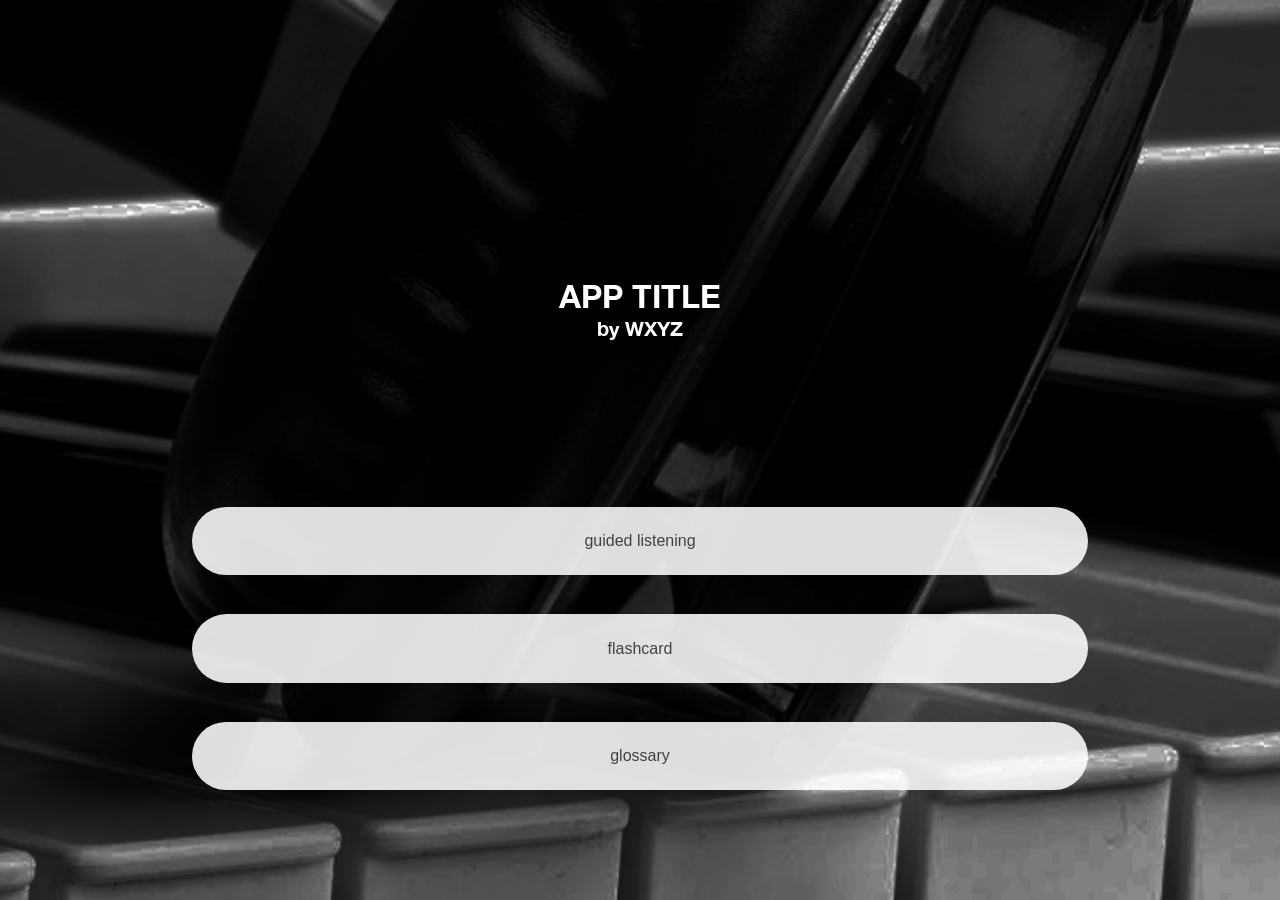
<file: Template_ObjC/web/index.html>
<!DOCTYPE html>
<html>
<head>
<meta http-equiv="Content-Type" content="text/html; charset=utf-8">
<meta name="viewport" content="minimum-scale=1, initial-scale=1, maximum-scale=1, user-scalable=0">
<meta name="apple-mobile-web-app-capable" content="yes">
<meta name="HandheldFriendly" content="true">
<meta name="apple-mobile-web-app-status-bar-style" content="black-translucent">
<link rel="stylesheet" href="css_global.css" />
<script type="text/javascript" src="js_global.js"></script>
<script type="text/javascript" src="w2p.js"></script>
<title>Home</title>
<style>
@font-face {
font-family: "HelveticaNeue-Bold";
src: url("font/HelveticaNeue-Bold-02.ttf");
}

body{
background-size: cover;
background-position: center;
background-image: url('media/background_1.jpg');
}


#div_title{
position: absolute;
top: 30.8vh;
width: 100vw;
text-align: center;
color: white;
font-family: 'HelveticaNeue-Bold';
text-shadow: 0px 3px 5px rgba(0,0,0,0.5);
}
#span_title{
font-size: 24pt;
}
#span_subtitle{
font-size: 15pt;
}


#table_menu_buttons{
position: absolute;
top: 52vh;
width: 100vw;
border: 0px;
border-spacing: 0pt 4.4vh;
padding: 0px;
margin: 0px;
}
#table_menu_buttons td{
width: 100vw;
border: 0px;
border-spacing: 0px;
padding: 0px;
margin: 0px;
text-align: center;
vertical-align: middle;
}
.Div_Menu_Button{
width: 70%;
font-size: 12pt;
margin: 0 auto;
padding: 2.8vh 0pt;
color: black;
background-color: rgba(255,255,255,0.87);
border-radius: 30pt;
}
.Div_Menu_Button span{
opacity: 0.7;
}


@media(max-height: 480px){ /* iPhone 4 */

}

@media(min-height: 481px) and (max-height: 568px){ /* iPhone 5 */

}

@media(min-height: 569px) and (max-height: 667px){ /* iPhone 6 */

}

@media(min-height: 668px) and (max-height: 959px){ /* iPhone 6 Plus */

}

@media(min-height: 960px) and (min-width: 768px){  /* iPad */

}
</style>
</head>
<body>


<div id="div_title"><span id="span_title">APP TITLE</span><br><span id="span_subtitle">by WXYZ</span></div>


<table id="table_menu_buttons">
<tr><td><div class="Div_Menu_Button" ontouchend="toGuidedListening();"><span>guided listening</span></div></td></tr>
<tr><td><div class="Div_Menu_Button" ontouchend="toFlashcard();"><span>flashcard</span></div></td></tr>
<tr><td><div class="Div_Menu_Button" ontouchend="toGlossary();"><span>glossary</span></div></td></tr>
</atble>


<script type="text/javascript">
function popabout(){
Phone.w2p("toAbout");
}
function popwta2(){
Phone.w2p("toWTA2");
}


function toGuidedListening(){
Phone.toPageWithLink('VC',{"link":"ptr2017113002234996630015818220283/index","title":"Guided Listening"});
}


function toFlashcard(){
Phone.toPageWithLink('VC',{"link":"fc/fcmenu","title":"Flashcard"});
}


function toGlossary(){
Phone.toPageWithLink('VC',{"link":"glossary201712010754566845001581824855/index","title":"Glossary"});
}
</script>
</body>
</html>
</file>
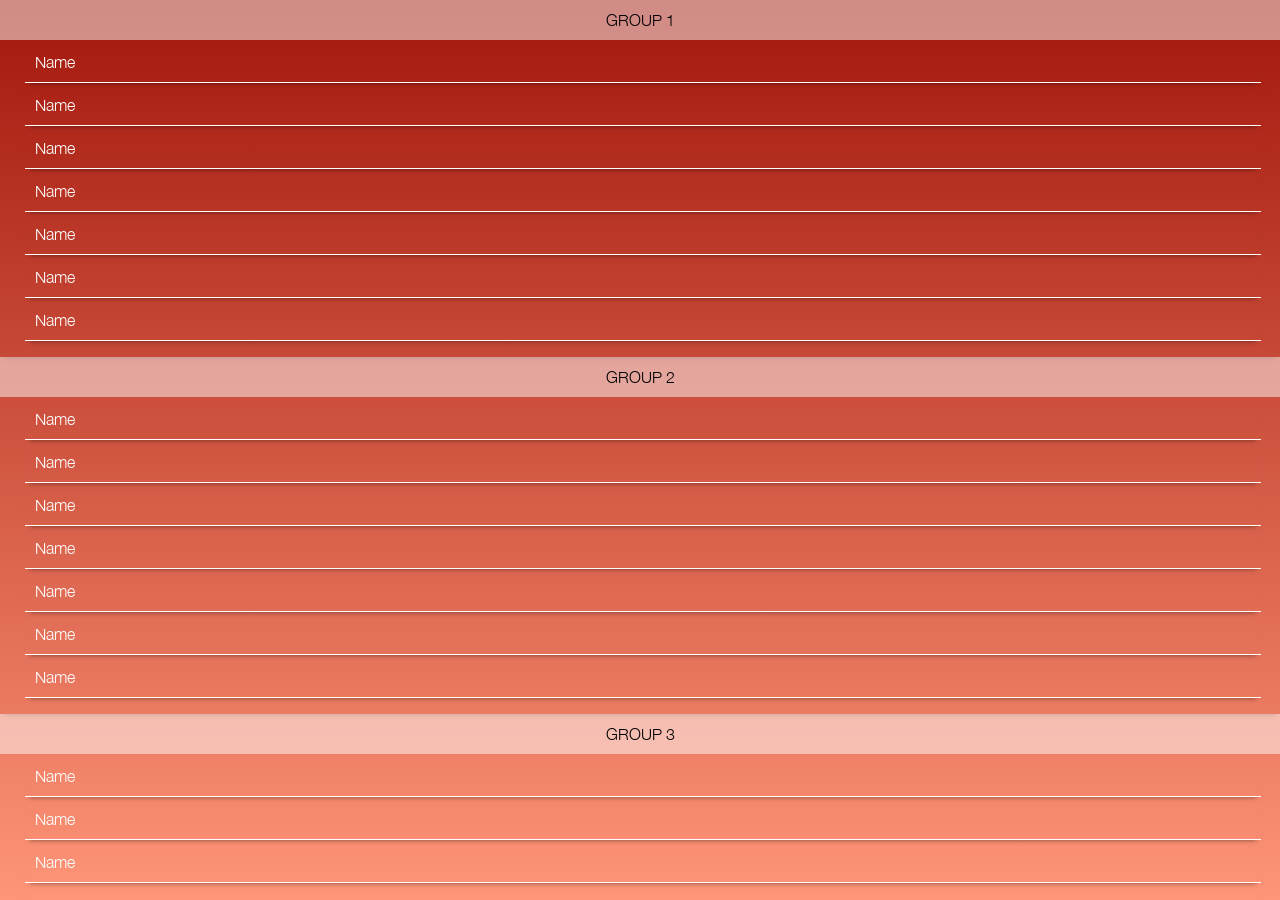
<file: Template_ObjC/web/glossary201712010754566845001581824855/index.html>
<!DOCTYPE html>
<html>
<head>
<meta http-equiv="Content-Type" content="text/html; charset=utf-8">
<meta http-equiv='cache-control' content='no-cache'>
<meta http-equiv='expires' content='0'>
<meta http-equiv='pragma' content='no-cache'>
<meta name="viewport" content="minimum-scale=1, initial-scale=1, maximum-scale=1, user-scalable=0">
<meta name="apple-mobile-web-app-capable" content="yes">
<meta name="HandheldFriendly" content="true">
<meta name="apple-mobile-web-app-status-bar-style" content="black-translucent">
<link rel=stylesheet type="text/css" href="css.css">
<script type="text/javascript" src="../js_global.js"></script>
<script type="text/javascript" src="../w2p.js"></script>
<link rel="stylesheet" href="../photoswipe/photoswipe.css">
<link rel="stylesheet" href="../photoswipe/default-skin/default-skin.css">
<script type="text/javascript" src="../photoswipe/photoswipe.min.js"></script>
<script type="text/javascript" src="../photoswipe/photoswipe-ui-default.min.js"></script>
<script type="text/javascript" src="../photoswipe/popup.js"></script>
<script id="js_page" type="text/javascript"></script>
<script id="js_gl" type="text/javascript"></script>
<script type="text/javascript">
var ttts=getDTID();
document.getElementById('js_page').src='page.js?ts='+ttts;
document.getElementById('js_gl').src='gl.js?ts='+ttts;
</script>
<title>Glossary</title>
<style>
/*
body{
background-color: #d47171;
font-family: 'Helvetica';
overflow: hidden;
}
*/

@font-face {
font-family: "HelveticaNeue-Light";
src: url("../font/HelveticaNeue-Light-08.ttf");
}

body{
	
	font-family: "HelveticaNeue-Light";
}

.Div_Main{
	background: linear-gradient(#a3170c, #fe9578);
}


#table_gl{
border: 0px;
border-spacing: 0px;
width: 100%;
}


#table_title_gl{
position: absolute;
top: 0%;
left: 0%;
border: 0px;
border-spacing: 0px;
width: 100%;
color: black;
/*background-color: #ED9696;*/
}

#table_gl td{
width: 100%;
color:#FFFFFF;
vertical-align: middle;
border-bottom: 1px solid white;
padding: 10pt 7pt 8pt 7pt;
font-size: 10pt;
box-shadow: 0 5px 5px -5px rgba(0,0,0,0.5);
}


@media (min-aspect-ratio: 1/2){
#table_gl td{
font-size: 12pt;
}
}

@media (min-aspect-ratio: 2/3) and (max-aspect-ratio: 3/4) {
#table_gl td{
font-size: 12pt;
}
}

@media (min-aspect-ratio: 10/16) and (max-aspect-ratio: 2/3) {
#table_gl td{
font-size: 12pt;
}
}

@media (min-aspect-ratio: 9/16) and (max-aspect-ratio: 10/16) {
#table_gl td{
font-size: 12pt;
}
}

@media (min-aspect-ratio: 1/2) and(max-aspect-ratio: 9/16){
#table_gl td{
font-size: 12pt;
}
}

</style>
</head>
<body>

<div class="Div_Main" id="div_main">
<table id="table_gl"></table>
</div>

<script type="text/javascript">
var isInDevelopment=false;
setScrollDetect(['div_main']);

function refreshGL(){
o('table_gl').innerHTML='';
for(var i=0; i<gl.length; i++){

if(i!=0){
var tr2=ce('tr');
var td2=ce('td');
td2.style.height="1.8vh";
td2.style.padding='0px';
td2.colSpan='3';
td2.style.border='0';
tr2.appendChild(td2);
o('table_gl').appendChild(tr2);
}

var tr=ce('tr');
tr.style.lineHeight="40px";
var td=ce('td');
td.style.backgroundColor = 'rgba(255,255,255,0.5)';
td.style.padding="0px";
td.style.border="0";
td.style.boxShadow = "none";
td.style.color='black';
td.style.textAlign="center";
td.style.textTransform="uppercase";
td.colSpan = '3';
td.innerHTML=gl[i].title;
tr.appendChild(td);
o('table_gl').appendChild(tr);
for(var j=0; j<gl[i].gl.length; j++){
var tr_1=ce('tr');
var td_left=ce('td');
var td_right=ce('td');

td_left.style.border="0";
td_left.style.width="2%";
td_left.style.boxShadow = "none";

td_right.style.border="0";
td_right.style.width="2%";
td_right.style.boxShadow = "none";


var td_1=ce('td');
td_1.innerHTML=gl[i].gl[j].name;
tr_1.appendChild(td_left);
tr_1.appendChild(td_1);
tr_1.appendChild(td_right);
tr_1.ondblclick=(function(_i,_j){return function(){if(isInDevelopment)toDetails(_i,_j);};})(i,j);
tr_1.ontouchend=(function(_i,_j){return function(){if(isInDevelopment)return;toDetails(_i,_j);};})(i,j);

o('table_gl').appendChild(tr_1);

}
}
}


function toDetails(_i, _j){
if(scrolled)return;
var osandbox_link=location.href.split('/web/');
var sandbox_link='';
for(var i=0; i<osandbox_link.length; i++){
if(i!=0)sandbox_link=sandbox_link+osandbox_link[i];
}
osandbox_link=sandbox_link.split('/');
sandbox_link='';
for(var i=0; i<osandbox_link.length; i++){
if(i!=osandbox_link.length-1)sandbox_link=sandbox_link+osandbox_link[i]+'/';
}
sandbox_link=sandbox_link+'gl2';
var send_data={"link":sandbox_link, "data":{"i":_i,"k":_j}};
//if(isInDevelopment)window.parent.APPINAPP_VC(send_data);
//else Phone.toPageWithLink('VC',{"link":sandbox_link,"title":"Glossary", "data":send_data.data});
Phone.toPageWithLink('VC',{"link":sandbox_link,"title":"Glossary", "data":send_data.data});
}


function setIsInDevelopment(){
isInDevelopment=true;
}
function resetDataAndRefresh(_data){
gl=_data;
refreshGL();
}


window.onload=function(){
refreshGL();
}
</script>
</body>
</html>
</file>
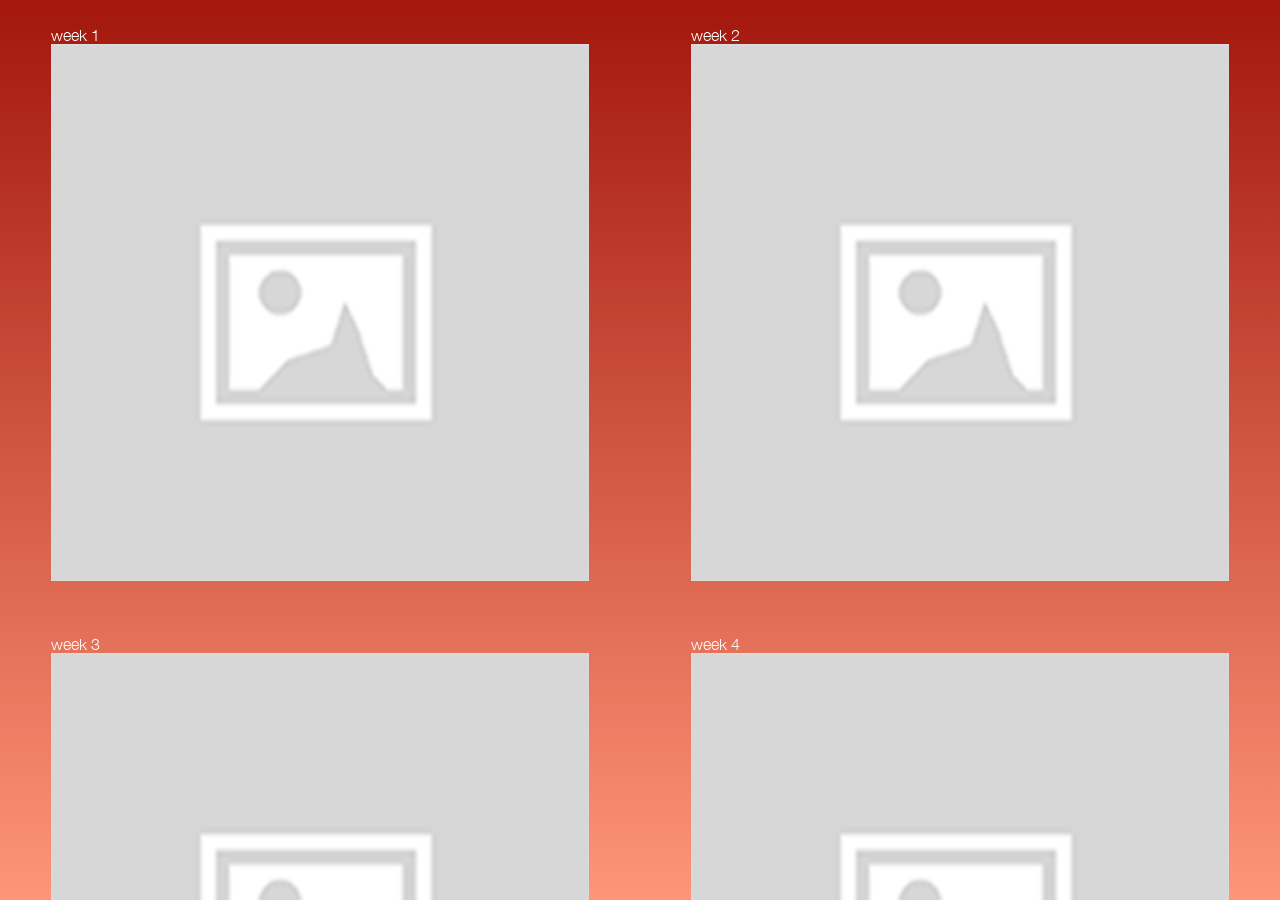
<file: Template_ObjC/web/ptr2017113002234996630015818220283/index.html>
<!DOCTYPE html>
<html>
<head>
<meta http-equiv="Content-Type" content="text/html; charset=utf-8">
<meta name="viewport" content="minimum-scale=1, initial-scale=1, maximum-scale=1, user-scalable=0">
<meta name="apple-mobile-web-app-capable" content="yes">
<meta name="HandheldFriendly" content="true">
<meta name="apple-mobile-web-app-status-bar-style" content="black-translucent">
<link rel="stylesheet" href="../css_global.css" />
<script type="text/javascript" src="../js_global.js"></script>
<script type="text/javascript" src="../w2p.js"></script>
<title>guided listening</title>
<style>
@font-face {
font-family: "HelveticaNeue-Light";
src: url("../font/HelveticaNeue-Light-08.ttf");
}

body{
	background: linear-gradient(#a3170c, #fe9578);
	background-size: 100% 100%;
	color:#FFFFFF;
}

#block_container {
    display: flex;
    flex-direction: row;
    justify-content: center;
    align-items: center;
}

.week{
	font-family: 'HelveticaNeue-Light';
	margin: 2% 4%;
	font-size: 12pt;
}

.img_title{
	width: 100%;
}

@media (min-aspect-ratio: 1/2){
	.week{
		font-family: 'HelveticaNeue-Light';
		margin: 2% 4%;
		font-size: 12pt;
		width: 50%;
	}
}

@media (min-aspect-ratio: 2/3) and (max-aspect-ratio: 3/4) {
	.week{
		font-family: 'HelveticaNeue-Light';
		margin: 2% 4%;
		font-size: 12pt;
		width: 50%;
	}

}

@media (min-aspect-ratio: 10/16) and (max-aspect-ratio: 2/3) {
	.week{
		font-family: 'HelveticaNeue-Light';
		margin: 2% 4%;
		font-size: 12pt;
	}
}

@media (min-aspect-ratio: 9/16) and (max-aspect-ratio: 10/16) {
	.week{
		font-family: 'HelveticaNeue-Light';
		margin: 2% 4%;
		font-size: 12pt;
	}
}

@media (min-aspect-ratio: 1/2) and(max-aspect-ratio: 9/16){
	.week{
		font-family: 'HelveticaNeue-Light';
		margin: 2% 4%;
		font-size: 12pt;
	}
}


</style>
</head>
<body>

<div class="Div_Main" id="div_main">
<div id="block_container">
    <div class="week" onclick="toDetails(0)">week 1<br/><img class="img_title" src="week1.png"/></div>
    <div class="week" onclick="toDetails(1)">week 2<br/><img class="img_title"  src="week2.png"/></div>
</div>
<div id="block_container">
    <div class="week" onclick="toDetails(2)">week 3<br/><img class="img_title"  src="week3.png"/></div>
    <div class="week" onclick="toDetails(3)">week 4<br/><img class="img_title"  src="week4.png"/></div>
</div>

<div id="block_container">
    <div class="week" onclick="toDetails(4)">week 5<br/><img class="img_title"  src="week5.png"/></div>
    <div class="week" onclick="toDetails(5)">week 6<br/><img class="img_title"  src="week6.png"/></div>
</div>

<div id="block_container">
    <div class="week" onclick="toDetails(6)">week 7<br/><img class="img_title"  src="week7.png"/></div>
    <div class="week" onclick="toDetails(7)">week 8<br/><img class="img_title"  src="week8.png"/></div>
</div>

<div id="block_container">
    <div class="week" onclick="toDetails(8)">week 9<br/><img class="img_title"  src="week9.png"/></div>
    <div class="week" onclick="toDetails(9)">week 10<br/><img class="img_title"  src="week10.png"/></div>
</div>

<div id="block_container">
    <div class="week" onclick="toDetails(10)">week 11<br/><img class="img_title"  src="week11.png"/></div>
    <div class="week" onclick="toDetails(11)">week 12<br/><img class="img_title"  src="week12.png"/></div>
</div>
</div>


</body>
<script type="text/javascript">
setScrollDetect(['div_main']);

function toDetails(_i){
var osandbox_link=location.href.split('/web/');
var sandbox_link='';
for(var i=0; i<osandbox_link.length; i++){
if(i!=0)sandbox_link=sandbox_link+osandbox_link[i];
}
osandbox_link=sandbox_link.split('/');
sandbox_link='';
for(var i=0; i<osandbox_link.length; i++){
if(i!=osandbox_link.length-1)sandbox_link=sandbox_link+osandbox_link[i]+'/';
}
sandbox_link=sandbox_link+'ptr2';
var send_data={"link":sandbox_link, "data":{"i":_i}};

Phone.toPageWithLink('VC',{"link":sandbox_link,"title":"Guided Listening", "data":send_data.data});
}


</script>
</html>
</file>
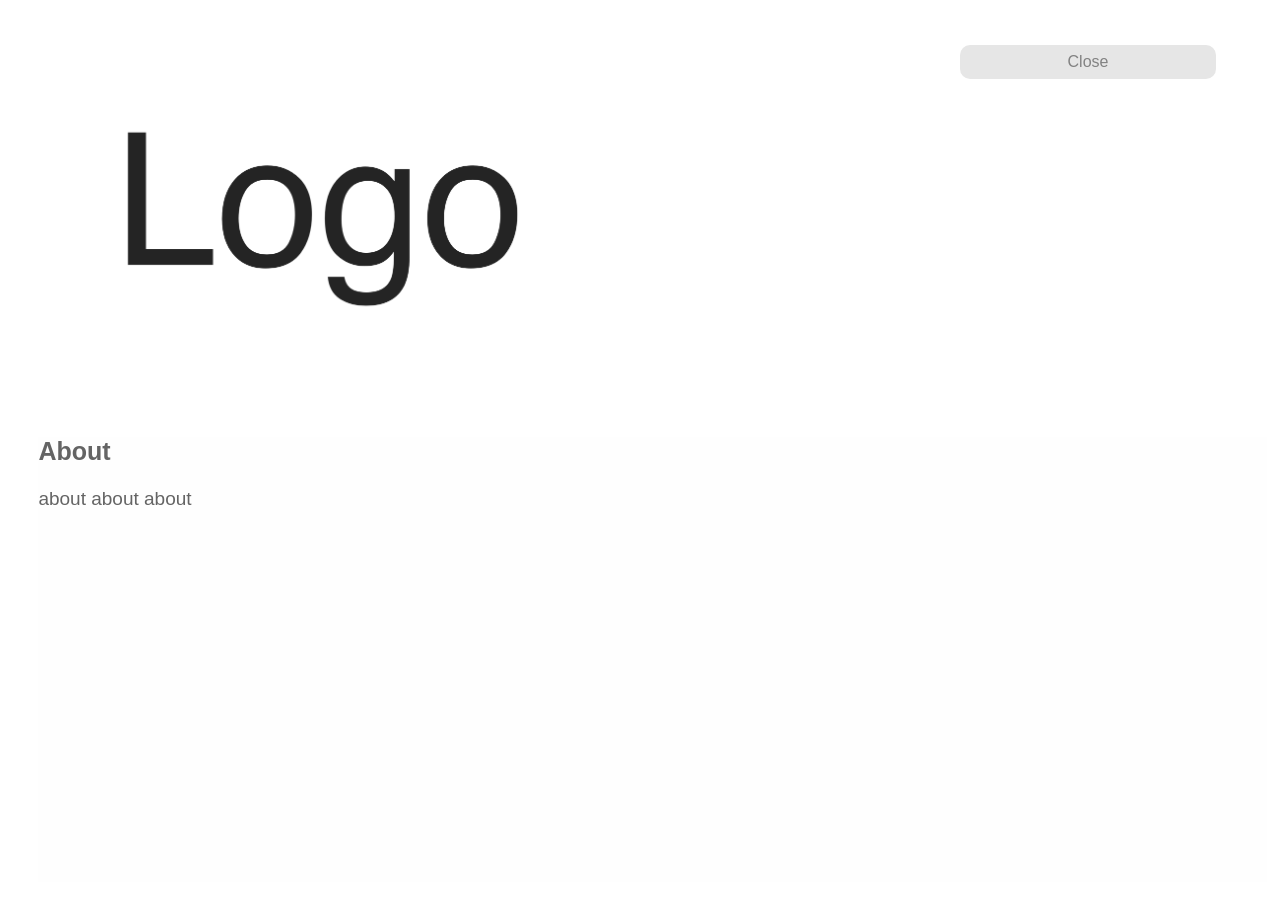
<file: Template_ObjC/splash_web/about.html>
<!DOCTYPE html>
<html>
<head>
<meta http-equiv="Content-Type" content="text/html; charset=utf-8">
<meta name="viewport" content="minimum-scale=1, initial-scale=1, maximum-scale=1, user-scalable=0">
<meta name="apple-mobile-web-app-capable" content="yes">
<meta name="HandheldFriendly" content="true">
<meta name="apple-mobile-web-app-status-bar-style" content="black-translucent">
<title>ULI - Author</title>
<style>
body{
font-family: 'Helvetica Neue', Helvetica, Arial, sans-serif;
overflow: hidden;
}

hr{
width: 100%;
height: 2px;
background-color: rgb(220,220,220);
border: none;
}

#mainDiv{
position: absolute;
top: 3%;
left: 3%;
width: 96%;
height: 95%;
overflow: hidden;
}

#fulllogo{
width: 45%;
}

#contentDiv{
color: rgb(100,100,100);
font-size: 19px;
width: 100%;
height: 80%;
overflow-x: hidden;
overflow-y: auto;
background-color: rgb(254,254,254);
-webkit-overflow-scrolling: touch;
}

#contentTable{
width: 100%;
border: 0;
}

.contentTableTd_icon{
width: 5%;
text-align: left;
vertical-align: top;
padding-top: 5px;
padding-bottom: 5px;
}

.contentTableTd_cont{
width: 95%;
text-align: left;
vertical-align: middle;
padding-top: 5px;
padding-bottom: 5px;
}

.wtaimg{
width: 25px;
}

#btn_close{
position: absolute;
right: 5%;
top: 5%;
color: rgb(130,130,130);
width: 20%;
text-align: center;
border-radius: 10px;
padding-top: 8px;
padding-bottom: 8px;
background-color: rgb(230,230,230);
}
</style>
</head>
<body>


<div id="mainDiv">
<img id="fulllogo" src="logo_2.png"><br><br><br>
<div id="contentDiv">
<span style="font-size:25px;font-weight:bold;">About</span>
<br><br>
about about about
</div>
</div>


<div id="btn_close" ontouchend="closeView();">Close</div>


<script type="text/javascript">

document.body.onload=function(){
document.body.style.webkitOverflowScrolling='touch';
document.body.setAttribute('onselectstart','return false');
document.body.style.webkitTouchCallout='none';
document.body.style.webkitUserSelect='none';
}

function toBack(){
location.href='toback://yes';
}

function toNext(){
location.href='tonext://yes';
}

function closeView(){
location.href='close://yes';
}
</script>
</body>
</html>
</file>
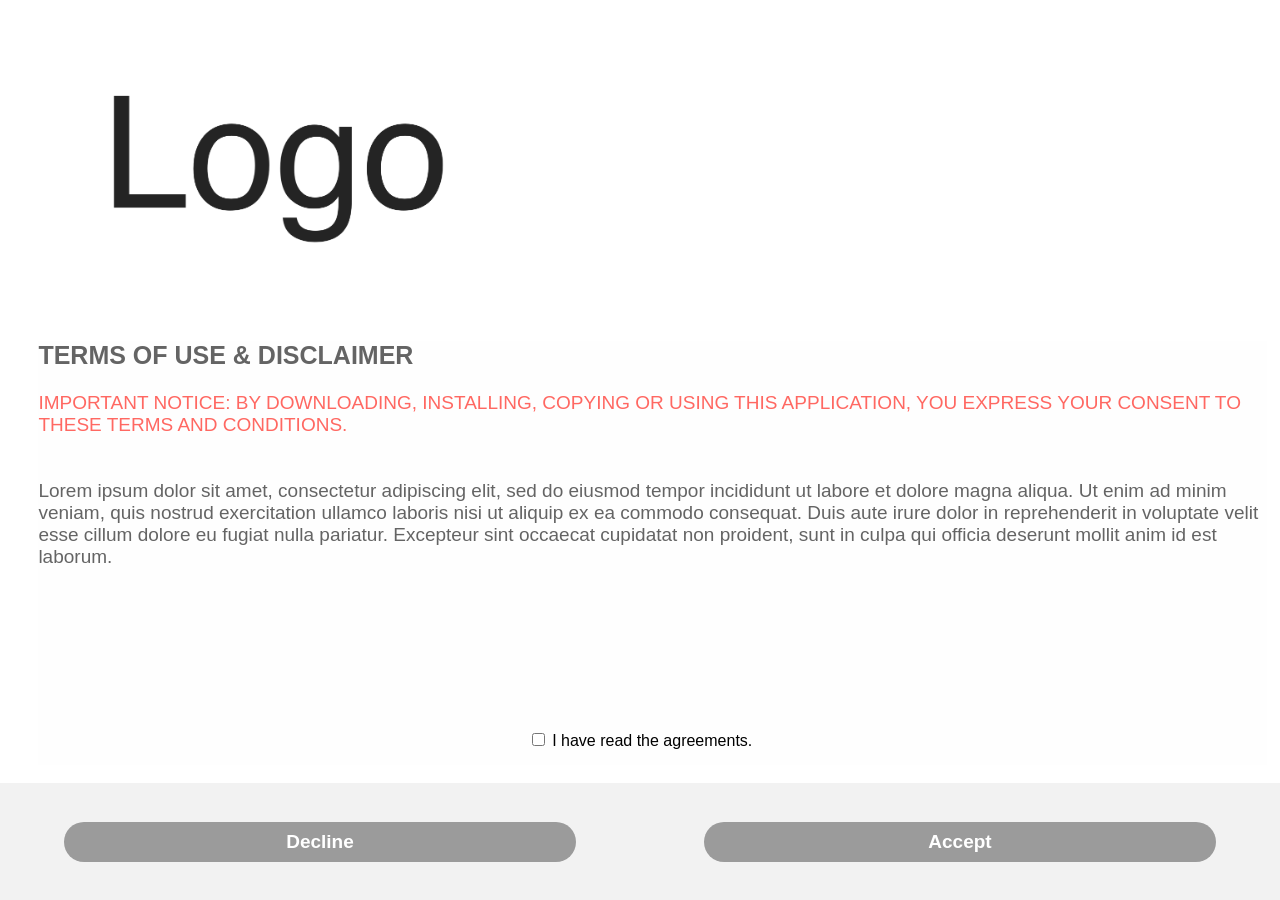
<file: Template_ObjC/splash_web/agree.html>
<!DOCTYPE html>
<html>
<head>
<meta http-equiv="Content-Type" content="text/html; charset=utf-8">
<meta name="viewport" content="minimum-scale=1, initial-scale=1, maximum-scale=1, user-scalable=0">
<meta name="apple-mobile-web-app-capable" content="yes">
<meta name="HandheldFriendly" content="true">
<meta name="apple-mobile-web-app-status-bar-style" content="black-translucent">
<title>ULI - Author</title>
<style>
body{
font-family: 'Helvetica Neue', Helvetica, Arial, sans-serif;
overflow: hidden;
}

hr{
width: 100%;
height: 2px;
background-color: rgb(220,220,220);
border: none;
}

#mainDiv{
position: absolute;
top: 0.8%;
left: 3%;
width: 96%;
height: 84.2%;
overflow: hidden;
}

#fulllogo{
width: 38%;
}

#contentDiv{
color: rgb(100,100,100);
font-size: 19px;
width: 100%;
height: 72%;
overflow-x: hidden;
overflow-y: auto;
background-color: rgb(254,254,254);
-webkit-overflow-scrolling: touch;
}

#contentTable{
width: 100%;
border: 0;
}

.contentTableTd_icon{
width: 10%;
text-align: left;
vertical-align: middle;
padding-top: 5px;
padding-bottom: 5px;
}

.contentTableTd_cont{
width: 85%;
text-align: left;
vertical-align: middle;
padding-top: 5px;
padding-bottom: 5px;
}

.wtaimg{
width: 25px;
}

#checkBoxDiv{
display: table;
position: absolute;
top: 81.1%;
left: 0%;
width: 100%;
}

#checkBoxTr{
display: table-row;
}

#checkBoxTd{
display: table-cell;
text-align: center;
vertical-align: middle;
width: 100%;
height: 100%;
}

#bottomDiv{
display: table;
position: absolute;
top: 87%;
left: 0%;
width: 100%;
height: 13%;
overflow: hidden;
background-color: rgb(242,242,242);
}

#bottomDivTr{
display: table-row;
}

.bottomDivTd{
display: table-cell;
text-align: center;
vertical-align: middle;
width: 50%;
}

.bottomBtn{
width: 80%;
margin: 0 auto;
padding-top: 9px;
padding-bottom: 9px;
border-radius: 23px;
background-color: rgb(155,155,155);
color: white;
font-size: 19px;
font-weight: bold;
text-decoration: none;
}

.bottomBtn a{
color: white;
font-size: 19px;
font-weight: bold;
text-decoration: none;
}
</style>
</head>
<body>


<div id="mainDiv">
<img id="fulllogo" src="logo_2.png"><br><br>
<div id="contentDiv">
<span style="font-size:25px;font-weight:bold;">TERMS OF USE & DISCLAIMER</span>
<br><br>
<span style="color:#FF6862;">IMPORTANT NOTICE: BY DOWNLOADING, INSTALLING, COPYING OR USING THIS APPLICATION, YOU EXPRESS YOUR CONSENT TO THESE TERMS AND CONDITIONS.</span>
<br><br><br>
Lorem ipsum dolor sit amet, consectetur adipiscing elit, sed do eiusmod tempor incididunt ut labore et dolore magna aliqua. Ut enim ad minim veniam, quis nostrud exercitation ullamco laboris nisi ut aliquip ex ea commodo consequat. Duis aute irure dolor in reprehenderit in voluptate velit esse cillum dolore eu fugiat nulla pariatur. Excepteur sint occaecat cupidatat non proident, sunt in culpa qui officia deserunt mollit anim id est laborum.
</div>
</div>


<div id="checkBoxDiv">
<div id="checkBoxTr">
<div id="checkBoxTd"><input id="in_readcb" type="checkbox">&nbsp;<span ontouchend="chunch();">I have read the agreements.</span></div>
</div>
</div>


<div id="bottomDiv">
<div id="bottomDivTr">
<div class="bottomDivTd"><div class="bottomBtn" id="btn_back" ontouchend="toBack();">Decline</div></div>
<div class="bottomDivTd"><div class="bottomBtn" id="btn_understand" ontouchend="toNext();">Accept</div></div>
</div>
</div>


<script type="text/javascript">

document.body.onload=function(){
document.body.style.webkitOverflowScrolling='touch';
document.body.setAttribute('onselectstart','return false');
document.body.style.webkitTouchCallout='none';
document.body.style.webkitUserSelect='none';
}

function toBack(){
location.href='toback://yes';
}

function toNext(){
if(document.getElementById('in_readcb').checked)location.href='tonext://yes';
else location.href='unchecked://yes';
}

function chunch(){
if(document.getElementById('in_readcb').checked==true)document.getElementById('in_readcb').checked=false;
else document.getElementById('in_readcb').checked=true;
}
</script>
</body>
</html>
</file>
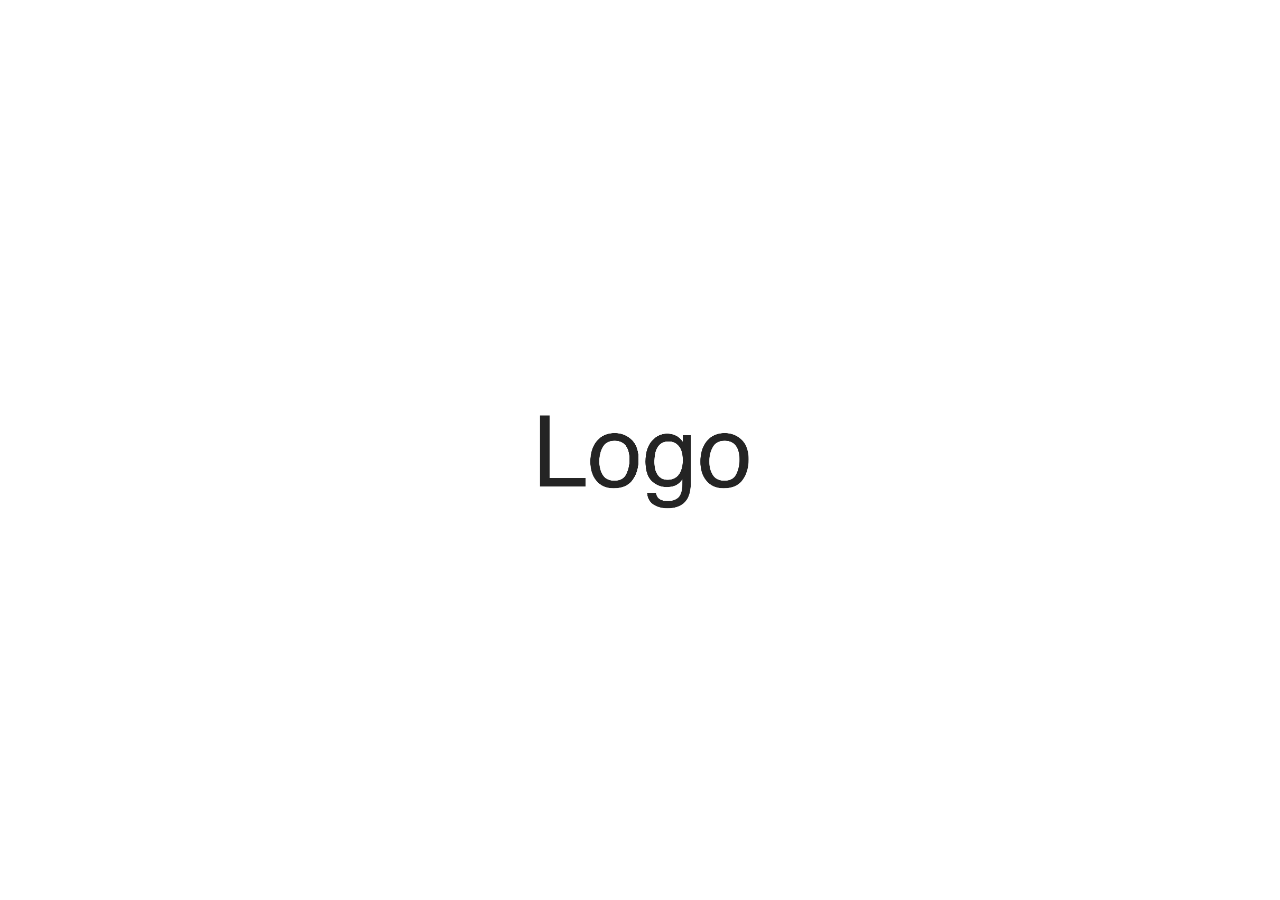
<file: Template_ObjC/splash_web/university.html>
<!DOCTYPE html PUBLIC "-//W3C//DTD XHTML 1.0 Transitional//EN" "http://www.w3.org/TR/xhtml1/DTD/xhtml1-transitional.dtd">
<html xmlns="http://www.w3.org/1999/xhtml">
<head>
<meta http-equiv="Content-Type" content="text/html; charset=utf-8">
<meta name="viewport" content="minimum-scale=1, initial-scale=1, maximum-scale=1, user-scalable=0">
<meta name="apple-mobile-web-app-capable" content="yes">
<meta name="HandheldFriendly" content="true">
<meta name="apple-mobile-web-app-status-bar-style" content="black-translucent">
<script src="../jquery/jquery-2.1.4.min.js"></script>
<title>ULIP</title>
<style>
body{
width: 100vw;
height: 100vh;
padding: 0px;
margin: 0;
overflow: hidden;
}


#logo_holder{
width: 100vw;
height: 100vh;
border: 0px;
border-spacing: 0px;
padding: 0px;
}
#logo_holder td{
width: 100%;
height: 100%;
border: 0px;
border-spacing: 0px;
padding: 0px;
text-align: center;
vertical-align: middle;
}
#img_arc_logo{
display: inline-block;
border: 0px;
height: 33vh;
transition: opacity 1s ease 0s;
}
</style>
</head>

<body>
<table id="logo_holder">
<tr><td>
<img id="img_arc_logo" src="logo.png" style="opacity:0;" />
</td></tr>
</table>


<script type="text/javascript">
document.body.onload=function(){
document.body.style.webkitOverflowScrolling='touch';
document.body.setAttribute('onselectstart','return false');
document.body.style.webkitTouchCallout='none';
document.body.style.webkitUserSelect='none';
}


setTimeout(function(){
document.getElementById('img_arc_logo').style.opacity=1;
setTimeout(function(){
document.getElementById('img_arc_logo').style.opacity=0;
},2000);
},150);
</script>

</body>
</html>
</file>
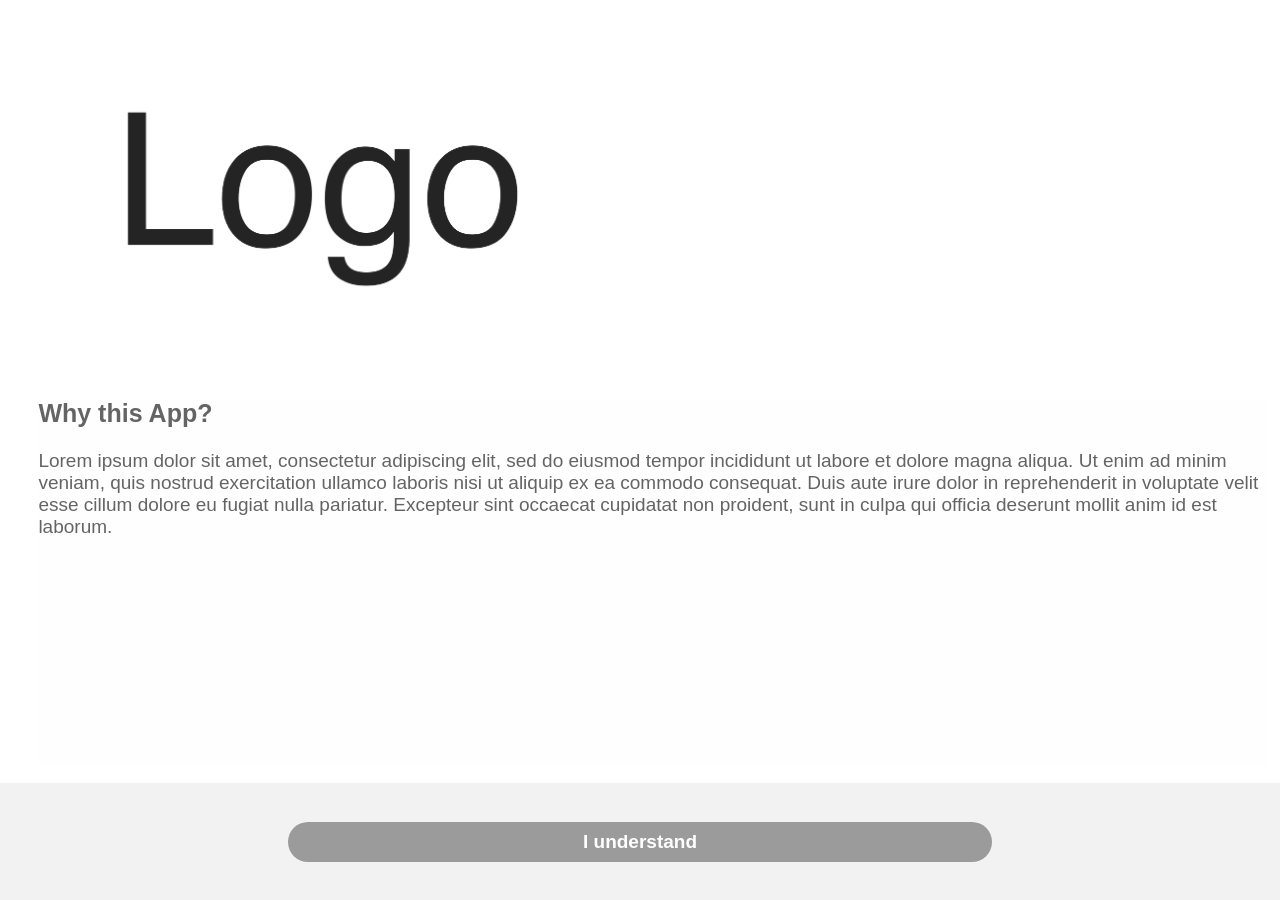
<file: Template_ObjC/splash_web/wta.html>
<!DOCTYPE html>
<html>
    <head>
        <meta http-equiv="Content-Type" content="text/html; charset=utf-8">
            <meta name="viewport" content="minimum-scale=1, initial-scale=1, maximum-scale=1, user-scalable=0">
                <meta name="apple-mobile-web-app-capable" content="yes">
                    <meta name="HandheldFriendly" content="true">
                        <meta name="apple-mobile-web-app-status-bar-style" content="black-translucent">
                            <title>ULI - Author</title>
                            <style>
                                body{
                                    font-family: 'Helvetica Neue', Helvetica, Arial, sans-serif;
                                    overflow: hidden;
                                }
                            
                            a{
                                color: rgb(85,85,85);
                            }
                            
                            hr{
                                width: 100%;
                                height: 2px;
                                background-color: rgb(220,220,220);
                                border: none;
                            }
                            
                            #mainDiv{
                                position: absolute;
                                top: 0.8%;
                                left: 3%;
                                width: 96%;
                                height: 84.2%;
                                overflow: hidden;
                            }
                            
                            #fulllogo{
                                width: 45%;
                            }
                            
                            #contentDiv{
                                color: rgb(100,100,100);
                                font-size: 19px;
                                width: 100%;
                                height: 82%;
                                overflow-x: hidden;
                                overflow-y: auto;
                                background-color: rgb(254,254,254);
                                -webkit-overflow-scrolling: touch;
                            }
                            
                            #contentTable{
                                width: 100%;
                                border: 0;
                            }
                            
                            .contentTableTd_icon{
                                width: 10%;
                                text-align: left;
                                vertical-align: middle;
                                padding-top: 5px;
                                padding-bottom: 5px;
                            }
                            
                            .contentTableTd_cont{
                                width: 85%;
                                text-align: left;
                                vertical-align: middle;
                                padding-top: 5px;
                                padding-bottom: 5px;
                            }
                            
                            .wtaimg{
                                width: 25px;
                            }
                            
                            #bottomDiv{
                                display: table;
                                position: absolute;
                                top: 87%;
                                left: 0%;
                                width: 100%;
                                height: 13%;
                                overflow: hidden;
                                background-color: rgb(242,242,242);
                            }
                            
                            #bottomDivTr{
                                display: table-row;
                            }
                            
                            .bottomDivTd{
                                display: table-cell;
                                text-align: center;
                                vertical-align: middle;
                                width: 100%;
                            }
                            
                            .bottomBtn{
                                width: 55%;
                                margin: 0 auto;
                                padding-top: 9px;
                                padding-bottom: 9px;
                                border-radius: 23px;
                                background-color: rgb(155,155,155);
                                color: white;
                                font-size: 19px;
                                font-weight: bold;
                                text-decoration: none;
                            }
                            
                            .bottomBtn a{
                                color: white;
                                font-size: 19px;
                                font-weight: bold;
                                text-decoration: none;
                            }
                            </style>
    </head>
    <body>
        
        
        <div id="mainDiv">
            <img id="fulllogo" src="logo_2.png"><br><br>
                <div id="contentDiv">
                    <span style="font-size:25px;font-weight:bold;">Why this App?</span>
                    <br><br>
Lorem ipsum dolor sit amet, consectetur adipiscing elit, sed do eiusmod tempor incididunt ut labore et dolore magna aliqua. Ut enim ad minim veniam, quis nostrud exercitation ullamco laboris nisi ut aliquip ex ea commodo consequat. Duis aute irure dolor in reprehenderit in voluptate velit esse cillum dolore eu fugiat nulla pariatur. Excepteur sint occaecat cupidatat non proident, sunt in culpa qui officia deserunt mollit anim id est laborum.
<br><br>
                </div>
        </div>
        
        
        <div id="bottomDiv">
            <div id="bottomDivTr">
                <div class="bottomDivTd"><div class="bottomBtn" id="btn_understand" ontouchend="toNext();">I understand</div></div>
            </div>
        </div>
        
        
        <script type="text/javascript">
            
            document.body.onload=function(){
                document.body.style.webkitOverflowScrolling='touch';
                document.body.setAttribute('onselectstart','return false');
                document.body.style.webkitTouchCallout='none';
                document.body.style.webkitUserSelect='none';
            }
        
        function toBack(){
            location.href='toback://yes';
        }
        
        function toNext(){
            location.href='tonext://yes';
        }
        </script>
    </body>
</html>
</file>
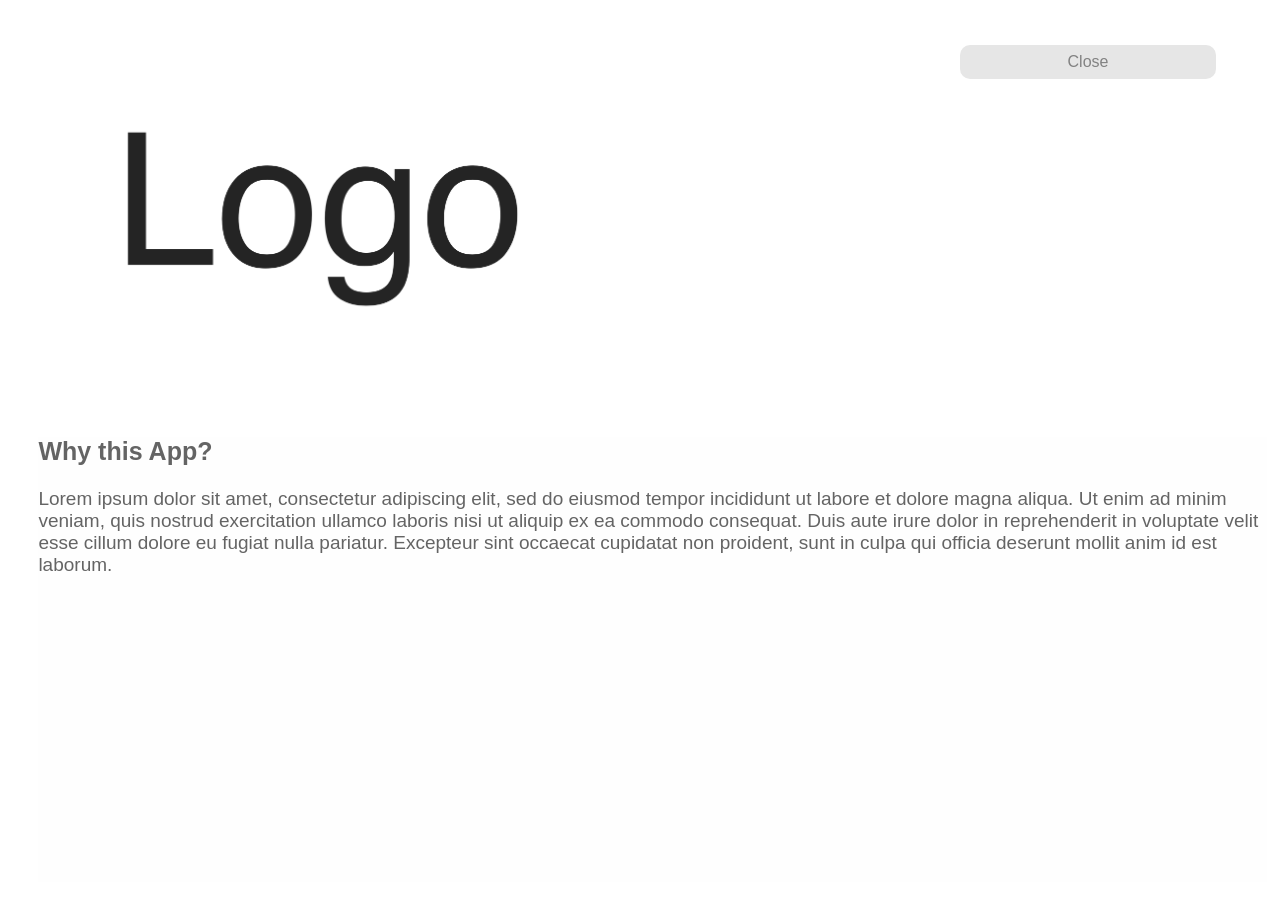
<file: Template_ObjC/splash_web/wta2.html>
<!DOCTYPE html>
<html>
<head>
<meta http-equiv="Content-Type" content="text/html; charset=utf-8">
<meta name="viewport" content="minimum-scale=1, initial-scale=1, maximum-scale=1, user-scalable=0">
<meta name="apple-mobile-web-app-capable" content="yes">
<meta name="HandheldFriendly" content="true">
<meta name="apple-mobile-web-app-status-bar-style" content="black-translucent">
<title>ULI - Author</title>
<style>
body{
font-family: 'Helvetica Neue', Helvetica, Arial, sans-serif;
overflow: hidden;
}

a{
color: rgb(85,85,85);
}

hr{
width: 100%;
height: 2px;
background-color: rgb(220,220,220);
border: none;
}

#mainDiv{
position: absolute;
top: 3%;
left: 3%;
width: 96%;
height: 95%;
overflow: hidden;
}

#fulllogo{
width: 45%;
}

#contentDiv{
color: rgb(100,100,100);
font-size: 19px;
width: 100%;
height: 80%;
overflow-x: hidden;
overflow-y: auto;
background-color: rgb(254,254,254);
-webkit-overflow-scrolling: touch;
}

#contentTable{
width: 100%;
border: 0;
}

.contentTableTd_icon{
width: 10%;
text-align: left;
vertical-align: middle;
padding-top: 5px;
padding-bottom: 5px;
}

.contentTableTd_cont{
width: 85%;
text-align: left;
vertical-align: middle;
padding-top: 5px;
padding-bottom: 5px;
}

.wtaimg{
width: 25px;
}

#btn_close{
position: absolute;
right: 5%;
top: 5%;
color: rgb(130,130,130);
width: 20%;
text-align: center;
border-radius: 10px;
padding-top: 8px;
padding-bottom: 8px;
background-color: rgb(230,230,230);
}
</style>
</head>
<body>


<div id="mainDiv">
<img id="fulllogo" src="logo_2.png"><br><br><br>
<div id="contentDiv">
<span style="font-size:25px;font-weight:bold;">Why this App?</span>
<br><br>
Lorem ipsum dolor sit amet, consectetur adipiscing elit, sed do eiusmod tempor incididunt ut labore et dolore magna aliqua. Ut enim ad minim veniam, quis nostrud exercitation ullamco laboris nisi ut aliquip ex ea commodo consequat. Duis aute irure dolor in reprehenderit in voluptate velit esse cillum dolore eu fugiat nulla pariatur. Excepteur sint occaecat cupidatat non proident, sunt in culpa qui officia deserunt mollit anim id est laborum.
<br><br>
</div>
</div>


<div id="btn_close" ontouchend="closeView();">Close</div>


<script type="text/javascript">

document.body.onload=function(){
document.body.style.webkitOverflowScrolling='touch';
document.body.setAttribute('onselectstart','return false');
document.body.style.webkitTouchCallout='none';
document.body.style.webkitUserSelect='none';
}

function toBack(){
location.href='toback://yes';
}

function toNext(){
location.href='tonext://yes';
}

function closeView(){
location.href='close://yes';
}
</script>
</body>
</html>
</file>
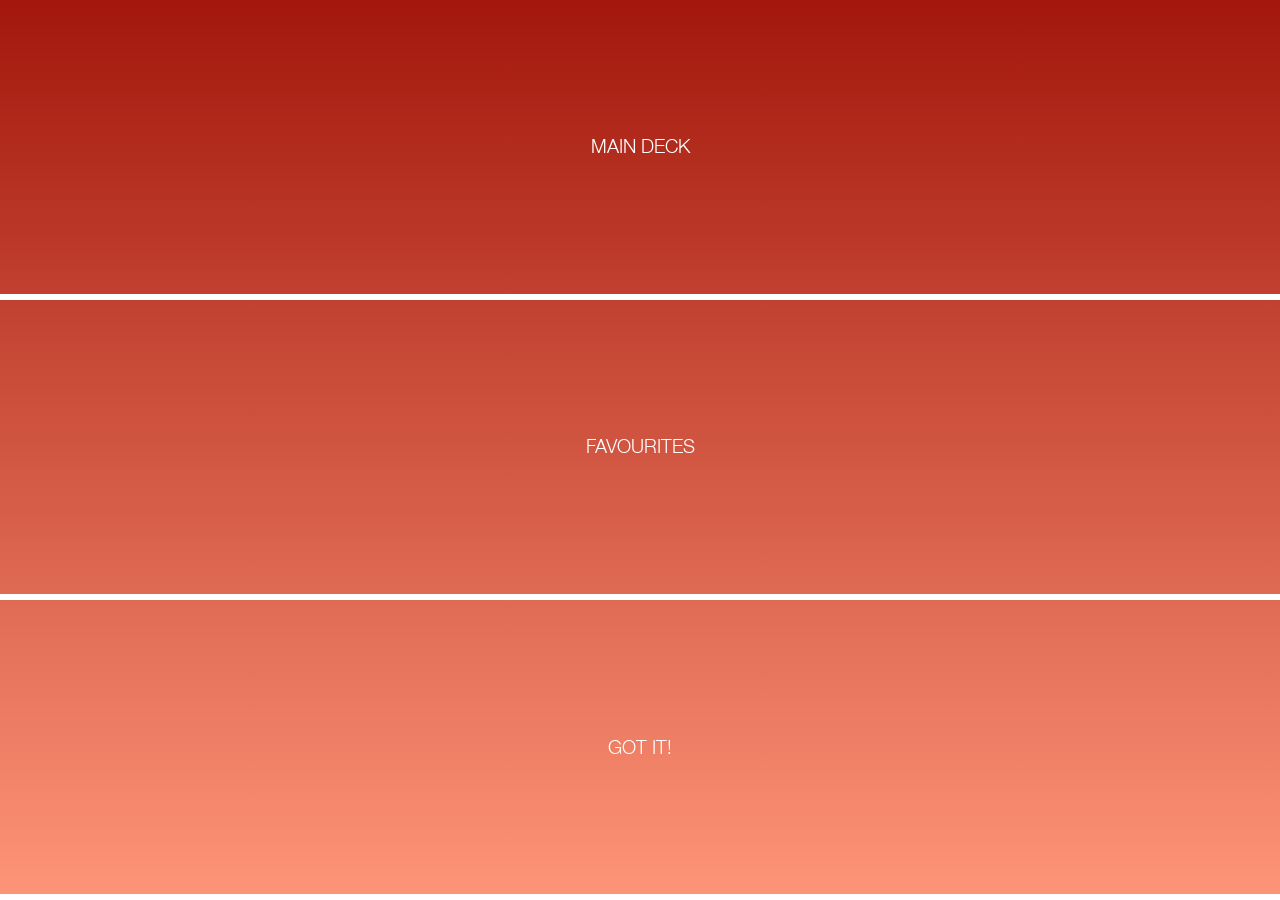
<file: Template_ObjC/web/fc/fcmenu.html>
<!DOCTYPE html>
<html>
<head>
<meta http-equiv="Content-Type" content="text/html; charset=utf-8">
<meta name="viewport" content="minimum-scale=1, initial-scale=1, maximum-scale=1, user-scalable=0">
<meta name="apple-mobile-web-app-capable" content="yes">
<meta name="HandheldFriendly" content="true">
<meta name="apple-mobile-web-app-status-bar-style" content="black-translucent">
<link rel=stylesheet type="text/css" href="../css_global.css">
<script type="text/javascript" src="../js_global.js"></script>
<script type="text/javascript" src="../w2p.js"></script>
<title>Home</title>
<style>
@font-face {
font-family: "HelveticaNeue-Light";
src: url("../font/HelveticaNeue-Light-08.ttf");
}

body{
	background-color: white;
	color:white;
	text-transform:uppercase;
	font-family: "HelveticaNeue-Light";
	
}


#table_menu{
background: linear-gradient(#a3170c, #fe9578);
width: 100%;
height: 100%;
border: 0px;
border-spacing: 0px;
padding: 0px;
}
#table_menu td{
width: 100%;
border-bottom: 6px solid white;
text-align: center;
vertical-align: middle;
font-size: 14pt;
}

@media(max-height: 480px){ /* iPhone 4 */

}

@media(min-height: 481px) and (max-height: 568px){ /* iPhone 5 */

}

@media(min-height: 569px) and (max-height: 667px){ /* iPhone 6 */

}

@media(min-height: 668px) and (max-height: 959px){ /* iPhone 6 Plus */

}

@media(min-height: 960px) and (min-width: 768px){  /* iPad */

}
</style>
</head>
<body>
    
<div class="Div_Main" id="div_main">

<table id="table_menu">
<tr><td ontouchend="toFlashcard('fc');" style="height:33.3%;">Main Deck</td></tr>
<tr><td ontouchend="toFlashcard('mf');" style="height:33.4%;">Favourites</td></tr>
<tr><td ontouchend="toFlashcard('gi');" style="height:33.3%;">Got It!</td></tr>
</table>

</div>

<script type="text/javascript">
setScrollDetect(['div_main']);

var fcmf=[];
var fcgi=[];

var type='raga';

function toFlashcard(_type2){
refreshBM(function(){
if(_type2=='mf' && fcmf.length==0)Phone.alert('Nothing added to My Favourites');
else if(_type2=='gi' && fcgi.length==0)Phone.alert('Nothing added to Got It');
else Phone.toPageWithLink('VC',{"link":"fc/flashcard","title":"Flashcard","type":type,"type2":_type2});
});
}

function refreshBM(_endFun){
Phone.getBookmarks('fcmf', function(_fcmf){
fcmf=_fcmf;
Phone.getBookmarks('fcgi', function(_fcgi){
fcgi=_fcgi;
_endFun();
});
});
}
</script>
</body>
</html>
</file>
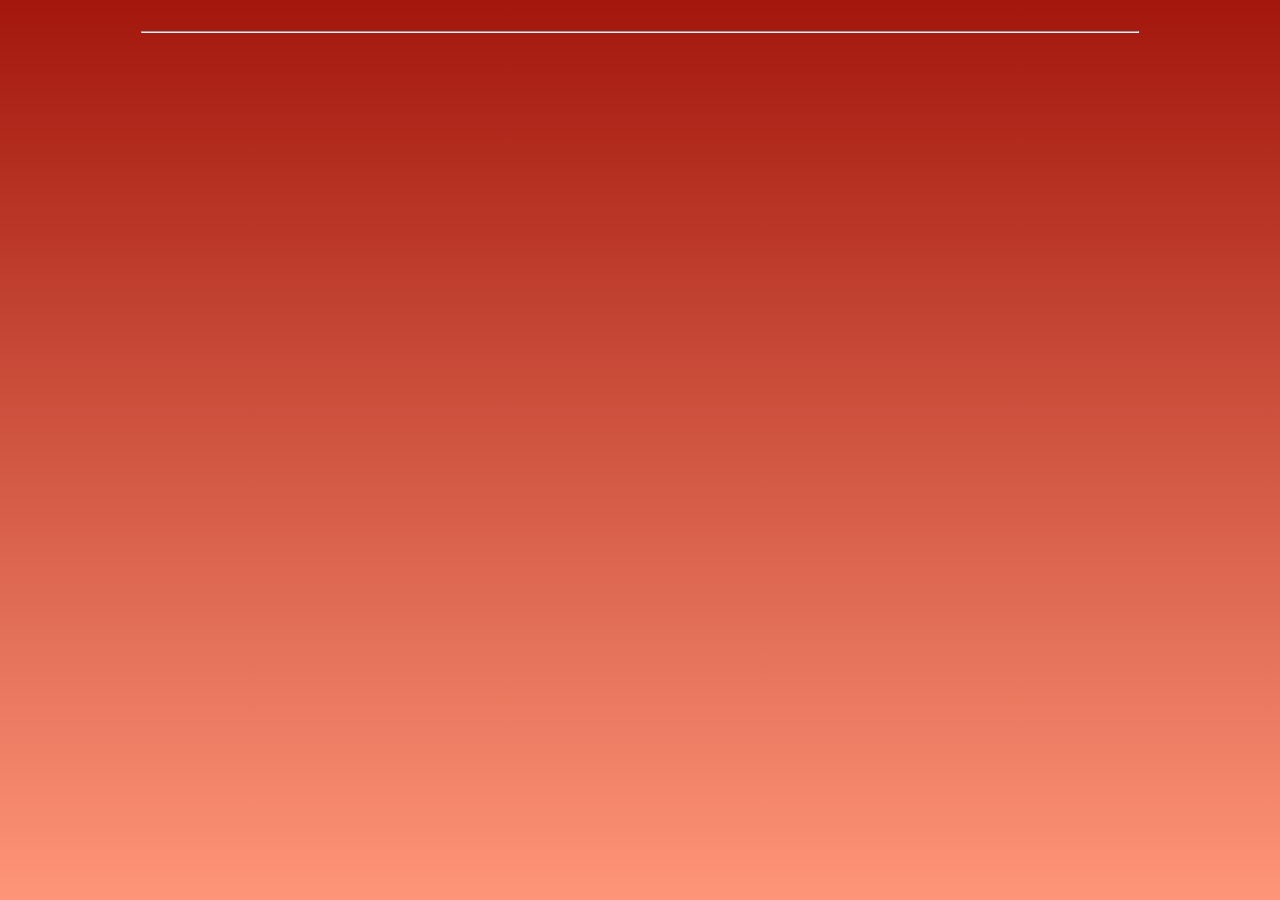
<file: Template_ObjC/web/glossary201712010754566845001581824855/gl2.html>
<!DOCTYPE html>
<html>
<head>
<meta http-equiv="Content-Type" content="text/html; charset=utf-8">
<meta http-equiv='cache-control' content='no-cache'>
<meta name="viewport" content="minimum-scale=1, initial-scale=1, maximum-scale=1, user-scalable=0">
<meta name="apple-mobile-web-app-capable" content="yes">
<meta name="HandheldFriendly" content="true">
<meta name="apple-mobile-web-app-status-bar-style" content="black-translucent">
<link rel=stylesheet type="text/css" href="css.css">
<script type="text/javascript" src="../js_global.js"></script>
<script type="text/javascript" src="../w2p.js"></script>
<link rel="stylesheet" href="../photoswipe/photoswipe.css">
<link rel="stylesheet" href="../photoswipe/default-skin/default-skin.css">
<script type="text/javascript" src="../photoswipe/photoswipe.min.js"></script>
<script type="text/javascript" src="../photoswipe/photoswipe-ui-default.min.js"></script>
<script type="text/javascript" src="../photoswipe/popup.js"></script>
<script id="js_page" type="text/javascript"></script>
<script id="js_gl" type="text/javascript"></script>
<script type="text/javascript">
var ttts=getDTID();
document.getElementById('js_page').src='page.js?ts='+ttts;
document.getElementById('js_gl').src='gl.js?ts='+ttts;
</script>
<title>Glossary Details</title>
<style>
@font-face {
font-family: "HelveticaNeue-Light";
src: url("../font/HelveticaNeue-Light-08.ttf");
}

body{
	font-family: "HelveticaNeue-Light";
	color:#FFFFFF;
}

.Div_Main{
	background: linear-gradient(#a3170c, #fe9578);
}

hr{
color: 1px solid white;
box-shadow: 0 5px 5px -5px rgba(0,0,0,0.5);
}

#div_glcontent{
	font-size: 10pt;
}

#div_glname{
	text-transform: uppercase;
	margin: 5px;
	font-size: 12pt;
}

#title{
	text-transform: uppercase;
	background-color:rgba(255,255,255,0.5);
	line-height: 40pt;
	color:black;
	text-align:center;
	font-size: 10pt;
}

@media (min-aspect-ratio: 1/2){
#div_glcontent{
	font-size: 12pt;
}

#div_glname{
	text-transform: uppercase;
	margin: 10pt;
	font-size: 14pt;
}

#title{
	text-transform: uppercase;
	background-color:rgba(255,255,255,0.5);
	line-height: 30pt;
	color:black;
	text-align:center;
	font-size: 10pt;
}
}

@media (min-aspect-ratio: 2/3) and (max-aspect-ratio: 3/4) {
#div_glcontent{
	font-size: 12pt;
}

#div_glname{
	text-transform: uppercase;
	margin: 10pt;
	font-size: 14pt;
}

#title{
	text-transform: uppercase;
	background-color:rgba(255,255,255,0.5);
	line-height: 60pt;
	color:black;
	text-align:center;
	font-size: 18pt;
}
}

@media (min-aspect-ratio: 10/16) and (max-aspect-ratio: 2/3) {
#div_glcontent{
	font-size: 10pt;
}

#div_glname{
	text-transform: uppercase;
	margin: 10px;
	font-size: 12pt;
}

#title{
	text-transform: uppercase;
	background-color:rgba(255,255,255,0.5);
	line-height: 30pt;
	color:black;
	text-align:center;
	font-size: 10pt;
}
}

@media (min-aspect-ratio: 9/16) and (max-aspect-ratio: 10/16) {
#div_glcontent{
	font-size: 12pt;
}

#div_glname{
	text-transform: uppercase;
	margin: 10pt;
	font-size: 14pt;
}

#title{
	text-transform: uppercase;
	background-color:rgba(255,255,255,0.5);
	line-height: 30pt;
	color:black;
	text-align:center;
	font-size: 10pt;
}
}

@media (min-aspect-ratio: 1/2) and(max-aspect-ratio: 9/16){
#div_glcontent{
	font-size: 12pt;
}

#div_glname{
	text-transform: uppercase;
	margin: 10pt;
	font-size: 14pt;
}

#title{
	text-transform: uppercase;
	background-color:rgba(255,255,255,0.5);
	line-height: 30pt;
	color:black;
	text-align:center;
	font-size: 10pt;
}
}
</style>
</head>
<body>

<div class="Div_Main">
<div id="title"></div>
<br>

<div id="div_glarea">
<div id="div_glname"></div>
<hr>
<br>

<div id="div_glcontent"></div>
</div>
</div>

<script type="text/javascript">
var isInDevelopment=false;
var groupIndex=0;
var termIndex=0;


function setIK(_i, _k){
groupIndex=_i;
termIndex=_k;
}

function refreshGLDetails(){
o('title').innerHTML=gl[groupIndex].title;
o('div_glname').innerHTML=gl[groupIndex].gl[termIndex].name;
o('div_glcontent').innerHTML=gl[groupIndex].gl[termIndex].desc;
}


function setIsInDevelopment(){
isInDevelopment=true;
}
function resetDataAndRefresh(_data){
gl=_data;
refreshGLDetails();
}


window.onload=function(){setTimeout(function(){

data=Phone.passedByPreviousPageObject.data;
setIK(data.i, data.k);
refreshGLDetails();

},100);}
</script>
</body>
</html>
</file>
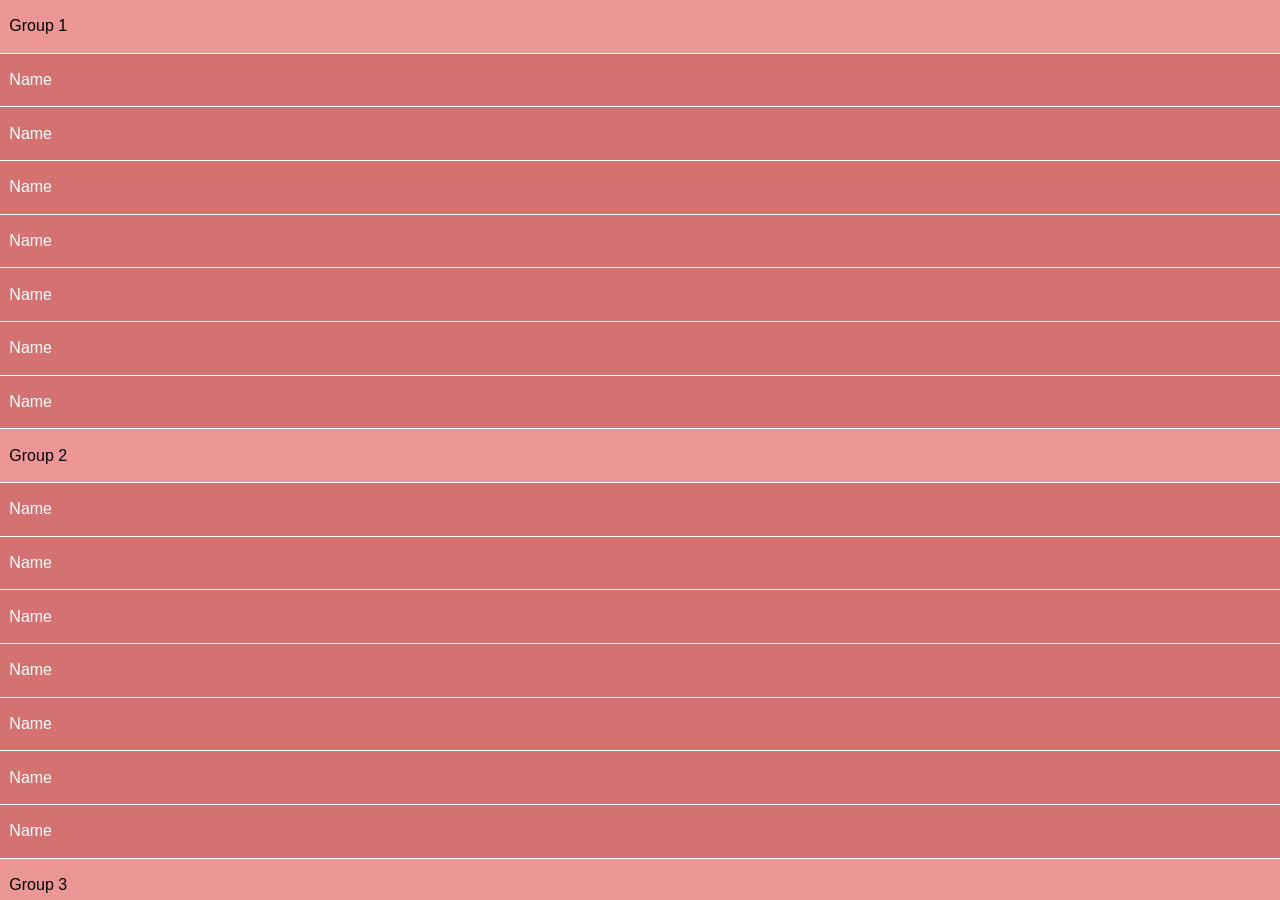
<file: Template_ObjC/web/glossary201712010754566845001581824855/index_bak.html>
<!DOCTYPE html>
<html>
<head>
<meta http-equiv="Content-Type" content="text/html; charset=utf-8">
<meta http-equiv='cache-control' content='no-cache'>
<meta http-equiv='expires' content='0'>
<meta http-equiv='pragma' content='no-cache'>
<meta name="viewport" content="minimum-scale=1, initial-scale=1, maximum-scale=1, user-scalable=0">
<meta name="apple-mobile-web-app-capable" content="yes">
<meta name="HandheldFriendly" content="true">
<meta name="apple-mobile-web-app-status-bar-style" content="black-translucent">
<link rel=stylesheet type="text/css" href="css.css">
<script type="text/javascript" src="../js_global.js"></script>
<script type="text/javascript" src="../w2p.js"></script>
<link rel="stylesheet" href="../photoswipe/photoswipe.css">
<link rel="stylesheet" href="../photoswipe/default-skin/default-skin.css">
<script type="text/javascript" src="../photoswipe/photoswipe.min.js"></script>
<script type="text/javascript" src="../photoswipe/photoswipe-ui-default.min.js"></script>
<script type="text/javascript" src="../photoswipe/popup.js"></script>
<script id="js_page" type="text/javascript"></script>
<script id="js_gl" type="text/javascript"></script>
<script type="text/javascript">
var ttts=getDTID();
document.getElementById('js_page').src='page.js?ts='+ttts;
document.getElementById('js_gl').src='gl.js?ts='+ttts;
</script>
<title>Glossary</title>
<style>
    
body{
background-color: #d47171;
font-family: 'Helvetica';
overflow: hidden;
}


#table_gl{
border: 0px;
border-spacing: 0px;
width: 100%;
color: white;
}
#table_gl td{
width: 100%;
vertical-align: middle;
border-bottom: 1px solid white;
padding: 13pt 7pt;
}

#table_title_gl{
position: absolute;
top: 0%;
left: 0%;
border: 0px;
border-spacing: 0px;
width: 100%;
color: black;
background-color: #ED9696;
}
#table_title_gl td{
width: 100%;
vertical-align: middle;
border-bottom: 1px solid white;
padding: 9pt 5pt;
}


@media(max-height: 480px){ /* iPhone 4 */

}

@media(min-height: 481px) and (max-height: 568px){ /* iPhone 5 */

}

@media(min-height: 569px) and (max-height: 667px){ /* iPhone 6 */

}

@media(min-height: 668px) and (max-height: 959px){ /* iPhone 6 Plus */

}

@media(min-height: 960px) and (min-width: 768px){  /* iPad */

}

</style>
</head>
<body>

<div class="Div_Main" id="div_main">
<table id="table_gl"></table>
</div>

<script type="text/javascript">
var isInDevelopment=false;
setScrollDetect(['div_main']);

function refreshGL(){
o('table_gl').innerHTML='';
for(var i=0; i<gl.length; i++){
var tr=ce('tr');
var td=ce('td');
td.style.backgroundColor='#ED9696';
td.style.color='black';
td.innerHTML=gl[i].title;
tr.appendChild(td);
o('table_gl').appendChild(tr);
for(var j=0; j<gl[i].gl.length; j++){
var tr_1=ce('tr');
var td_1=ce('td');
td_1.innerHTML=gl[i].gl[j].name;
tr_1.appendChild(td_1);
tr_1.ondblclick=(function(_i,_j){return function(){if(isInDevelopment)toDetails(_i,_j);};})(i,j);
tr_1.ontouchend=(function(_i,_j){return function(){if(isInDevelopment)return;toDetails(_i,_j);};})(i,j);
o('table_gl').appendChild(tr_1);
}
}
}


function toDetails(_i, _j){
if(!isInDevelopment && scrolled)return;
var osandbox_link=location.href.split('/web/');
var sandbox_link='';
for(var i=0; i<osandbox_link.length; i++){
if(i!=0)sandbox_link=sandbox_link+osandbox_link[i];
}
osandbox_link=sandbox_link.split('/');
sandbox_link='';
for(var i=0; i<osandbox_link.length; i++){
if(i!=osandbox_link.length-1)sandbox_link=sandbox_link+osandbox_link[i]+'/';
}
sandbox_link=sandbox_link+'gl2';
var send_data={"link":sandbox_link, "data":{"i":_i,"k":_j}};
if(isInDevelopment)window.parent.APPINAPP_VC(send_data);
else Phone.toPageWithLink('VC',{"link":sandbox_link,"title":"Glossary", "data":send_data.data});
}


function setIsInDevelopment(){
isInDevelopment=true;
}
function resetDataAndRefresh(_data){
gl=_data;
refreshGL();
}


window.onload=function(){
refreshGL();
}
</script>
</body>
</html>
</file>
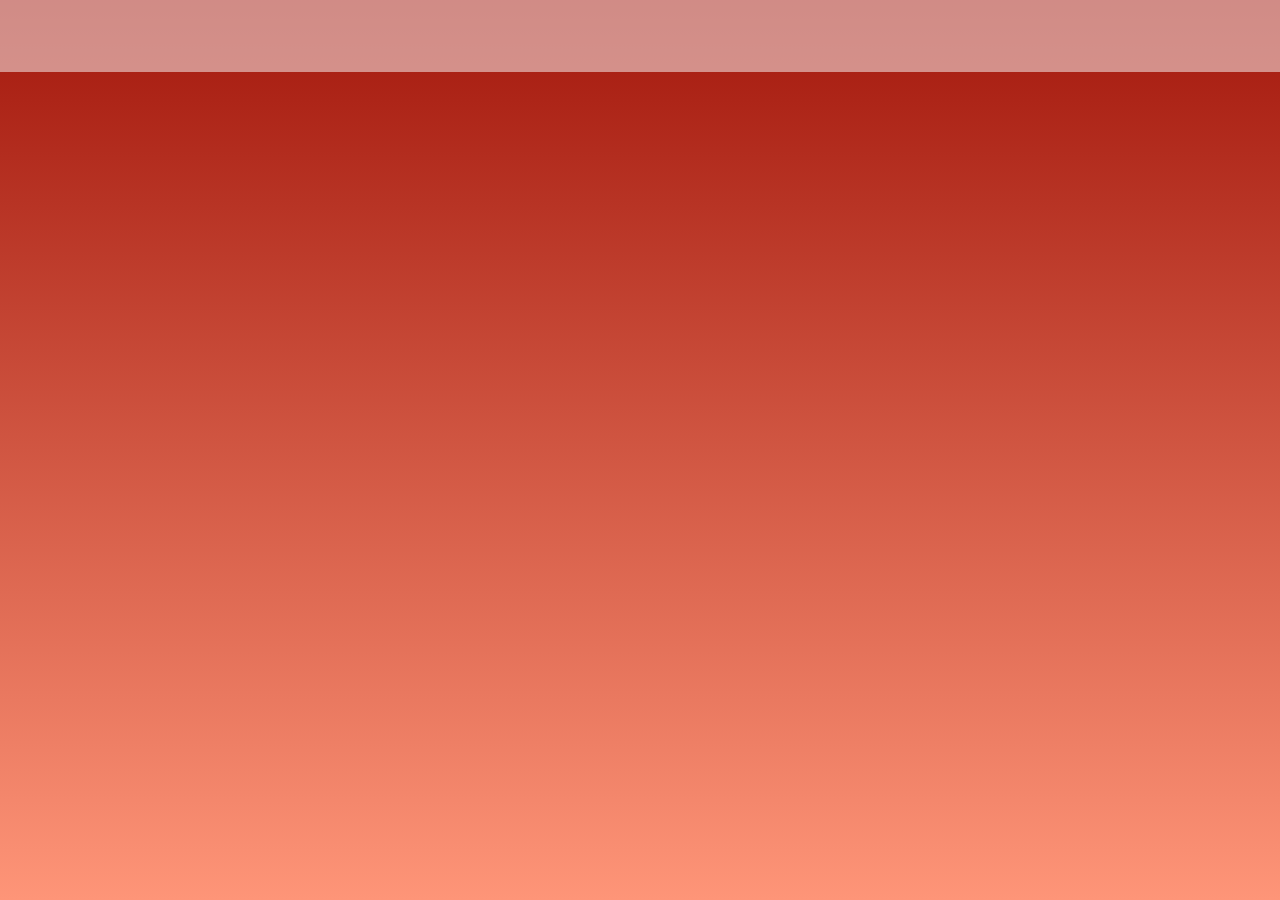
<file: Template_ObjC/web/ptr2017113002234996630015818220283/ptr2.html>
<!DOCTYPE html>
<html>
<head>
<meta http-equiv="Content-Type" content="text/html; charset=utf-8">
<meta http-equiv='cache-control' content='no-cache'>
<meta http-equiv='expires' content='0'>
<meta http-equiv='pragma' content='no-cache'>
<meta name="viewport" content="minimum-scale=1, initial-scale=1, maximum-scale=1, user-scalable=0">
<meta name="apple-mobile-web-app-capable" content="yes">
<meta name="HandheldFriendly" content="true">
<meta name="apple-mobile-web-app-status-bar-style" content="black-translucent">
<link rel=stylesheet type="text/css" href="css.css">
<script type="text/javascript" src="../js_global.js"></script>
<script type="text/javascript" src="../w2p.js"></script>
<link rel="stylesheet" href="../photoswipe/photoswipe.css">
<link rel="stylesheet" href="../photoswipe/default-skin/default-skin.css">
<script type="text/javascript" src="../photoswipe/photoswipe.min.js"></script>
<script type="text/javascript" src="../photoswipe/photoswipe-ui-default.min.js"></script>
<script type="text/javascript" src="../photoswipe/popup.js"></script>
<script type="text/javascript" src="page.js?v=0"></script>
<script id="js_gl" type="text/javascript"></script>
<script type="text/javascript">
document.getElementById('js_gl').src='gl.js?ts='+getDTID();
</script>
<title>PTR2</title>
<style>
@font-face {
font-family: "HelveticaNeue-Light";
src: url("../font/HelveticaNeue-Light-08.ttf");
}

body{
	color:white;
	font-family: "HelveticaNeue-Light";
}

.Div_Main{
	background: linear-gradient(#a3170c, #fe9578);
}


#div_title{
border: 0px;
width: 100%;
height: 8vh;
color: black;
background-color: rgba(255,255,255,0.5);
border: 0;
box-shadow : none;
text-align: center;
text-transform: uppercase;
}
#div_title table{
width: 100%;
height: 100%;
border-spacing: 0px;
border: 0px;
padding: 0px 0px 0px 0px;
text-align: center;
vertical-align: middle;
}


.Table_FullPageList_Style_1{
position: static;
width: 100%;
height: auto;
border: 0px;
border-spacing: 0pt 0pt;
padding: 0px;
}

.Table_FullPageList_Style_1 td{
width: 100%;
color:#FFFFFF;
vertical-align: middle;
border-bottom: 1px solid white;
padding: 30pt 7pt 8pt 7pt;
font-size: 12pt;
box-shadow: 0 5px 5px -5px rgba(0,0,0,0.5);
}


@media(max-height: 480px){ /* iPhone 4 */

}

@media(min-height: 481px) and (max-height: 568px){ /* iPhone 5 */

}

@media(min-height: 569px) and (max-height: 667px){ /* iPhone 6 */

}

@media(min-height: 668px) and (max-height: 959px){ /* iPhone 6 Plus */

}

@media(min-height: 960px) and (min-width: 768px){  /* iPad */

}

</style>
</head>
<body>

<div class="Div_Main" id="div_main">
<div id="div_title">
<table><tr><td id="td_title" style="width:100%;height:100%;border:0px;border-spacing:0px;text-align:center;vertical-align:middle;"></td></tr></table>
</div>
<table id="table_gl"></table>
</div>

<script type="text/javascript">
var isInDevelopment=false;
setScrollDetect(['div_main']);
var topic=0;


function setTopicIndex(_topic){
topic=_topic;
}


function refreshGL(){
o('td_title').innerHTML=gl[topic].topic;
var tb=o('table_gl');
tb.innerHTML='';
tb.setAttribute('class','Table_FullPageList_Style_1');

for(var i=0; i<gl.length; i++){
if(i==topic){
for(var k=0; k<gl[i].subtopics.length; k++){

var tr=ce('tr');
var td_space=ce('td');
td_space.style.width='5%';
td_space.style.borderBottom='0px';
td_space.style.boxShadow = "none";
var td_space2=ce('td');
td_space2.style.width='5%';
td_space2.style.borderBottom='0px';
td_space2.style.boxShadow = "none";
var td=ce('td');
td.style.width='89%';
td.innerHTML=gl[i].subtopics[k].fullname;
td.ondblclick=(function(_i,_k){return function(){if(isInDevelopment)toDetails(_i,_k);};})(i,k);
td.ontouchend=(function(_i,_k){return function(){if(isInDevelopment)return;toDetails(_i,_k);};})(i,k);
tr.appendChild(td_space2);
tr.appendChild(td);
tr.appendChild(td_space);
tb.appendChild(tr);
}
}
}
}
//refreshGL();


function toDetails(_i, _k){
if(!isInDevelopment && scrolled)return;
var osandbox_link=location.href.split('/web/');
var sandbox_link='';
for(var i=0; i<osandbox_link.length; i++){
if(i!=0)sandbox_link=sandbox_link+osandbox_link[i];
}
osandbox_link=sandbox_link.split('/');
sandbox_link='';
for(var i=0; i<osandbox_link.length; i++){
if(i!=osandbox_link.length-1)sandbox_link=sandbox_link+osandbox_link[i]+'/';
}
sandbox_link=sandbox_link+'ptr3';
var send_data={"link":sandbox_link, "data":{"topicIndex":_i,"subtopicIndex":_k}};
if(isInDevelopment)window.parent.APPINAPP_VC3(send_data);
else Phone.toPageWithLink('VC',{"link":sandbox_link,"title":"Guided Listening", "data":send_data.data});
}


function setIsInDevelopment(){
isInDevelopment=true;
}
function resetDataAndRefresh(_data){
gl=_data;
refreshGL();
}


window.onload=function(){setTimeout(function(){

data=Phone.passedByPreviousPageObject.data;
setTopicIndex(data.i);
refreshGL();

},200);}
</script>
</body>
</html>
</file>
<file: Template_ObjC/web/css_global.css>
body{
-webkit-overflow-scrolling: touch;
-webkit-touch-callout: none;
-webkit-user-select: none;
width: 100vw;
height: 100vh;
color: rgb(45,45,45);
padding: 0px;
margin: 0;
overflow: hidden;
font-family: 'Helvetica Neue', Helvetica, Arial, sans-serif;
font-size: 12pt;
background-color: white;
}

a{
text-decoration: inherit;
color: inherit;
}

.Div_Main{
position: absolute;
top: 0%;
left: 0%;
width: 100%;
height: 100%;
padding: 0;
margin: 0;
overflow-x: hidden;
overflow-y: auto;
}


.Div_GiftRoot{
position: absolute;
bottom: 0px;
left: 0px;
width: 100vw;
height: 45vh;
background-color: rgba(10,10,10,0.83);
}

#div_giftsRoot{
width: 100%;
height: 88%;
}

.Table_GiftsMenu{
width: 100%;
height: 100%;
border: 0px;
border-spacing: 0px;
padding: 0px;
}
.Table_GiftsMenu td{
width: 25%;
border: 1px solid rgba(0,0,0,0.3);
border-spacing: 0px;
padding: 0px;
color: rgba(255,255,255,0.83);
font-size: 9pt;
text-align: center;
vertical-align: middle;
}
.Table_GiftsMenu img{
width: 79%;
border: 0px;
}

.swiper-pagination{
position: static;
}

.swiper-pagination-bullet-active{
background: rgb(120,120,120);
}



@media(max-height: 480px){ /* iPhone 4 */
.Table_GiftsMenu td{
font-size: 7pt;
}
}

@media(min-height: 481px) and (max-height: 568px){ /* iPhone 5 */
.Table_GiftsMenu td{
font-size: 8pt;
}
}

@media(min-height: 569px) and (max-height: 667px){ /* iPhone 6 */
.Table_GiftsMenu td{
font-size: 8.5pt;
}
}

@media(min-height: 668px) and (max-height: 959px){ /* iPhone 6 Plus */
    
}

@media(min-height: 960px) and (min-width: 768px){  /* iPad */
.Table_GiftsMenu td{
font-size: 11pt;
}
}
</file>
<file: Template_ObjC/web/glossary201712010754566845001581824855/css.css>
body{
-webkit-overflow-scrolling: touch;
-webkit-touch-callout: none;
-webkit-user-select: none;
width: 100%;
height: 100%;
color: rgb(45,45,45);
padding: 0px;
margin: 0;
overflow: hidden;
font-family: 'Helvetica Neue', Helvetica, Arial, sans-serif;
font-size: 12pt;
background-color: rgb(43,150,106);
background-size: 100% auto;
}

a{
text-decoration: inherit;
color: inherit;
}

.Div_Main{
position: absolute;
top: 0%;
left: 0%;
width: 100%;
height: 100%;
padding: 0;
margin: 0;
overflow-x: hidden;
overflow-y: auto;
}

#div_glarea{
width: 78%;
margin: 0 auto;
}

#div_glname{
text-align: center;
}

#divglaspace{
height: 10pt;
}

#div_glcontent{
text-align: justify;
}



@media(max-height: 480px){ /* iPhone 4 */

}

@media(min-height: 481px) and (max-height: 568px){ /* iPhone 5 */

}

@media(min-height: 569px) and (max-height: 667px){ /* iPhone 6 */

}

@media(min-height: 668px) and (max-height: 959px){ /* iPhone 6 Plus */
    
}

@media(min-height: 960px) and (min-width: 768px){  /* iPad */

}
</file>
<file: Template_ObjC/web/photoswipe/photoswipe.css>
/*! PhotoSwipe main CSS by Dmitry Semenov | photoswipe.com | MIT license */
/*
	Styles for basic PhotoSwipe functionality (sliding area, open/close transitions)
*/
/* pswp = photoswipe */
.pswp {
  display: none;
  position: absolute;
  width: 100%;
  height: 100%;
  left: 0;
  top: 0;
  overflow: hidden;
  -ms-touch-action: none;
  touch-action: none;
  z-index: 1500;
  -webkit-text-size-adjust: 100%;
  /* create separate layer, to avoid paint on window.onscroll in webkit/blink */
  -webkit-backface-visibility: hidden;
  outline: none; }
  .pswp * {
    -webkit-box-sizing: border-box;
            box-sizing: border-box; }
  .pswp img {
    max-width: none; }

/* style is added when JS option showHideOpacity is set to true */
.pswp--animate_opacity {
  /* 0.001, because opacity:0 doesn't trigger Paint action, which causes lag at start of transition */
  opacity: 0.001;
  will-change: opacity;
  /* for open/close transition */
  -webkit-transition: opacity 333ms cubic-bezier(0.4, 0, 0.22, 1);
          transition: opacity 333ms cubic-bezier(0.4, 0, 0.22, 1); }

.pswp--open {
  display: block; }

.pswp--zoom-allowed .pswp__img {
  /* autoprefixer: off */
  cursor: -webkit-zoom-in;
  cursor: -moz-zoom-in;
  cursor: zoom-in; }

.pswp--zoomed-in .pswp__img {
  /* autoprefixer: off */
  cursor: -webkit-grab;
  cursor: -moz-grab;
  cursor: grab; }

.pswp--dragging .pswp__img {
  /* autoprefixer: off */
  cursor: -webkit-grabbing;
  cursor: -moz-grabbing;
  cursor: grabbing; }

/*
	Background is added as a separate element.
	As animating opacity is much faster than animating rgba() background-color.
*/
.pswp__bg {
  position: absolute;
  left: 0;
  top: 0;
  width: 100%;
  height: 100%;
  background: #000;
  opacity: 0;
  -webkit-backface-visibility: hidden;
  will-change: opacity; }

.pswp__scroll-wrap {
  position: absolute;
  left: 0;
  top: 0;
  width: 100%;
  height: 100%;
  overflow: hidden; }

.pswp__container,
.pswp__zoom-wrap {
  -ms-touch-action: none;
  touch-action: none;
  position: absolute;
  left: 0;
  right: 0;
  top: 0;
  bottom: 0; }

/* Prevent selection and tap highlights */
.pswp__container,
.pswp__img {
  -webkit-user-select: none;
  -moz-user-select: none;
  -ms-user-select: none;
      user-select: none;
  -webkit-tap-highlight-color: transparent;
  -webkit-touch-callout: none; }

.pswp__zoom-wrap {
  position: absolute;
  width: 100%;
  -webkit-transform-origin: left top;
  -ms-transform-origin: left top;
  transform-origin: left top;
  /* for open/close transition */
  -webkit-transition: -webkit-transform 333ms cubic-bezier(0.4, 0, 0.22, 1);
          transition: transform 333ms cubic-bezier(0.4, 0, 0.22, 1); }

.pswp__bg {
  will-change: opacity;
  /* for open/close transition */
  -webkit-transition: opacity 333ms cubic-bezier(0.4, 0, 0.22, 1);
          transition: opacity 333ms cubic-bezier(0.4, 0, 0.22, 1); }

.pswp--animated-in .pswp__bg,
.pswp--animated-in .pswp__zoom-wrap {
  -webkit-transition: none;
  transition: none; }

.pswp__container,
.pswp__zoom-wrap {
  -webkit-backface-visibility: hidden; }

.pswp__item {
  position: absolute;
  left: 0;
  right: 0;
  top: 0;
  bottom: 0;
  overflow: hidden; }

.pswp__img {
  position: absolute;
  width: auto;
  height: auto;
  top: 0;
  left: 0; }

/*
	stretched thumbnail or div placeholder element (see below)
	style is added to avoid flickering in webkit/blink when layers overlap
*/
.pswp__img--placeholder {
  -webkit-backface-visibility: hidden; }

/*
	div element that matches size of large image
	large image loads on top of it
*/
.pswp__img--placeholder--blank {
  background: #222; }

.pswp--ie .pswp__img {
  width: 100% !important;
  height: auto !important;
  left: 0;
  top: 0; }

/*
	Error message appears when image is not loaded
	(JS option errorMsg controls markup)
*/
.pswp__error-msg {
  position: absolute;
  left: 0;
  top: 50%;
  width: 100%;
  text-align: center;
  font-size: 14px;
  line-height: 16px;
  margin-top: -8px;
  color: #CCC; }

.pswp__error-msg a {
  color: #CCC;
  text-decoration: underline; }
</file>
<file: Template_ObjC/web/photoswipe/default-skin/default-skin.css>
/*! PhotoSwipe Default UI CSS by Dmitry Semenov | photoswipe.com | MIT license */
/*

	Contents:

	1. Buttons
	2. Share modal and links
	3. Index indicator ("1 of X" counter)
	4. Caption
	5. Loading indicator
	6. Additional styles (root element, top bar, idle state, hidden state, etc.)

*/
/*
	
	1. Buttons

 */
/* <button> css reset */
.pswp__button {
  width: 44px;
  height: 44px;
  position: relative;
  background: none;
  cursor: pointer;
  overflow: visible;
  -webkit-appearance: none;
  display: block;
  border: 0;
  padding: 0;
  margin: 0;
  float: right;
  opacity: 0.75;
  -webkit-transition: opacity 0.2s;
          transition: opacity 0.2s;
  -webkit-box-shadow: none;
          box-shadow: none; }
  .pswp__button:focus,
  .pswp__button:hover {
    opacity: 1; }
  .pswp__button:active {
    outline: none;
    opacity: 0.9; }
  .pswp__button::-moz-focus-inner {
    padding: 0;
    border: 0; }

/* pswp__ui--over-close class it added when mouse is over element that should close gallery */
.pswp__ui--over-close .pswp__button--close {
  opacity: 1; }

.pswp__button,
.pswp__button--arrow--left:before,
.pswp__button--arrow--right:before {
  background: url(default-skin.png) 0 0 no-repeat;
  background-size: 264px 88px;
  width: 44px;
  height: 44px; }

@media (-webkit-min-device-pixel-ratio: 1.1), (-webkit-min-device-pixel-ratio: 1.09375), (min-resolution: 105dpi), (min-resolution: 1.1dppx) {
  /* Serve SVG sprite if browser supports SVG and resolution is more than 105dpi */
  .pswp--svg .pswp__button,
  .pswp--svg .pswp__button--arrow--left:before,
  .pswp--svg .pswp__button--arrow--right:before {
    background-image: url(default-skin.svg); }
  .pswp--svg .pswp__button--arrow--left,
  .pswp--svg .pswp__button--arrow--right {
    background: none; } }

.pswp__button--close {
  background-position: 0 -44px; }

.pswp__button--share {
  background-position: -44px -44px; }

.pswp__button--fs {
  display: none; }

.pswp--supports-fs .pswp__button--fs {
  display: block; }

.pswp--fs .pswp__button--fs {
  background-position: -44px 0; }

.pswp__button--zoom {
  display: none;
  background-position: -88px 0; }

.pswp--zoom-allowed .pswp__button--zoom {
  display: block; }

.pswp--zoomed-in .pswp__button--zoom {
  background-position: -132px 0; }

/* no arrows on touch screens */
.pswp--touch .pswp__button--arrow--left,
.pswp--touch .pswp__button--arrow--right {
  visibility: hidden; }

/*
	Arrow buttons hit area
	(icon is added to :before pseudo-element)
*/
.pswp__button--arrow--left,
.pswp__button--arrow--right {
  background: none;
  top: 50%;
  margin-top: -50px;
  width: 70px;
  height: 100px;
  position: absolute; }

.pswp__button--arrow--left {
  left: 0; }

.pswp__button--arrow--right {
  right: 0; }

.pswp__button--arrow--left:before,
.pswp__button--arrow--right:before {
  content: '';
  top: 35px;
  background-color: rgba(0, 0, 0, 0.3);
  height: 30px;
  width: 32px;
  position: absolute; }

.pswp__button--arrow--left:before {
  left: 6px;
  background-position: -138px -44px; }

.pswp__button--arrow--right:before {
  right: 6px;
  background-position: -94px -44px; }

/*

	2. Share modal/popup and links

 */
.pswp__counter,
.pswp__share-modal {
  -webkit-user-select: none;
  -moz-user-select: none;
  -ms-user-select: none;
      user-select: none; }

.pswp__share-modal {
  display: block;
  background: rgba(0, 0, 0, 0.5);
  width: 100%;
  height: 100%;
  top: 0;
  left: 0;
  padding: 10px;
  position: absolute;
  z-index: 1600;
  opacity: 0;
  -webkit-transition: opacity 0.25s ease-out;
          transition: opacity 0.25s ease-out;
  -webkit-backface-visibility: hidden;
  will-change: opacity; }

.pswp__share-modal--hidden {
  display: none; }

.pswp__share-tooltip {
  z-index: 1620;
  position: absolute;
  background: #FFF;
  top: 56px;
  border-radius: 2px;
  display: block;
  width: auto;
  right: 44px;
  -webkit-box-shadow: 0 2px 5px rgba(0, 0, 0, 0.25);
          box-shadow: 0 2px 5px rgba(0, 0, 0, 0.25);
  -webkit-transform: translateY(6px);
      -ms-transform: translateY(6px);
          transform: translateY(6px);
  -webkit-transition: -webkit-transform 0.25s;
          transition: transform 0.25s;
  -webkit-backface-visibility: hidden;
  will-change: transform; }
  .pswp__share-tooltip a {
    display: block;
    padding: 8px 12px;
    color: #000;
    text-decoration: none;
    font-size: 14px;
    line-height: 18px; }
    .pswp__share-tooltip a:hover {
      text-decoration: none;
      color: #000; }
    .pswp__share-tooltip a:first-child {
      /* round corners on the first/last list item */
      border-radius: 2px 2px 0 0; }
    .pswp__share-tooltip a:last-child {
      border-radius: 0 0 2px 2px; }

.pswp__share-modal--fade-in {
  opacity: 1; }
  .pswp__share-modal--fade-in .pswp__share-tooltip {
    -webkit-transform: translateY(0);
        -ms-transform: translateY(0);
            transform: translateY(0); }

/* increase size of share links on touch devices */
.pswp--touch .pswp__share-tooltip a {
  padding: 16px 12px; }

a.pswp__share--facebook:before {
  content: '';
  display: block;
  width: 0;
  height: 0;
  position: absolute;
  top: -12px;
  right: 15px;
  border: 6px solid transparent;
  border-bottom-color: #FFF;
  -webkit-pointer-events: none;
  -moz-pointer-events: none;
  pointer-events: none; }

a.pswp__share--facebook:hover {
  background: #3E5C9A;
  color: #FFF; }
  a.pswp__share--facebook:hover:before {
    border-bottom-color: #3E5C9A; }

a.pswp__share--twitter:hover {
  background: #55ACEE;
  color: #FFF; }

a.pswp__share--pinterest:hover {
  background: #CCC;
  color: #CE272D; }

a.pswp__share--download:hover {
  background: #DDD; }

/*

	3. Index indicator ("1 of X" counter)

 */
.pswp__counter {
  position: absolute;
  left: 0;
  top: 0;
  height: 44px;
  font-size: 13px;
  line-height: 44px;
  color: #FFF;
  opacity: 0.75;
  padding: 0 10px; }

/*
	
	4. Caption

 */
.pswp__caption {
  position: absolute;
  left: 0;
  bottom: 0;
  width: 100%;
  min-height: 44px; }
  .pswp__caption small {
    font-size: 11px;
    color: #BBB; }

.pswp__caption__center {
  text-align: left;
  max-width: 420px;
  margin: 0 auto;
  font-size: 13px;
  padding: 10px;
  line-height: 20px;
  color: #CCC; }

.pswp__caption--empty {
  display: none; }

/* Fake caption element, used to calculate height of next/prev image */
.pswp__caption--fake {
  visibility: hidden; }

/*

	5. Loading indicator (preloader)

	You can play with it here - http://codepen.io/dimsemenov/pen/yyBWoR

 */
.pswp__preloader {
  width: 44px;
  height: 44px;
  position: absolute;
  top: 0;
  left: 50%;
  margin-left: -22px;
  opacity: 0;
  -webkit-transition: opacity 0.25s ease-out;
          transition: opacity 0.25s ease-out;
  will-change: opacity;
  direction: ltr; }

.pswp__preloader__icn {
  width: 20px;
  height: 20px;
  margin: 12px; }

.pswp__preloader--active {
  opacity: 1; }
  .pswp__preloader--active .pswp__preloader__icn {
    /* We use .gif in browsers that don't support CSS animation */
    background: url(preloader.gif) 0 0 no-repeat; }

.pswp--css_animation .pswp__preloader--active {
  opacity: 1; }
  .pswp--css_animation .pswp__preloader--active .pswp__preloader__icn {
    -webkit-animation: clockwise 500ms linear infinite;
            animation: clockwise 500ms linear infinite; }
  .pswp--css_animation .pswp__preloader--active .pswp__preloader__donut {
    -webkit-animation: donut-rotate 1000ms cubic-bezier(0.4, 0, 0.22, 1) infinite;
            animation: donut-rotate 1000ms cubic-bezier(0.4, 0, 0.22, 1) infinite; }

.pswp--css_animation .pswp__preloader__icn {
  background: none;
  opacity: 0.75;
  width: 14px;
  height: 14px;
  position: absolute;
  left: 15px;
  top: 15px;
  margin: 0; }

.pswp--css_animation .pswp__preloader__cut {
  /* 
			The idea of animating inner circle is based on Polymer ("material") loading indicator 
			 by Keanu Lee https://blog.keanulee.com/2014/10/20/the-tale-of-three-spinners.html
		*/
  position: relative;
  width: 7px;
  height: 14px;
  overflow: hidden; }

.pswp--css_animation .pswp__preloader__donut {
  -webkit-box-sizing: border-box;
          box-sizing: border-box;
  width: 14px;
  height: 14px;
  border: 2px solid #FFF;
  border-radius: 50%;
  border-left-color: transparent;
  border-bottom-color: transparent;
  position: absolute;
  top: 0;
  left: 0;
  background: none;
  margin: 0; }

@media screen and (max-width: 1024px) {
  .pswp__preloader {
    position: relative;
    left: auto;
    top: auto;
    margin: 0;
    float: right; } }

@-webkit-keyframes clockwise {
  0% {
    -webkit-transform: rotate(0deg);
            transform: rotate(0deg); }
  100% {
    -webkit-transform: rotate(360deg);
            transform: rotate(360deg); } }

@keyframes clockwise {
  0% {
    -webkit-transform: rotate(0deg);
            transform: rotate(0deg); }
  100% {
    -webkit-transform: rotate(360deg);
            transform: rotate(360deg); } }

@-webkit-keyframes donut-rotate {
  0% {
    -webkit-transform: rotate(0);
            transform: rotate(0); }
  50% {
    -webkit-transform: rotate(-140deg);
            transform: rotate(-140deg); }
  100% {
    -webkit-transform: rotate(0);
            transform: rotate(0); } }

@keyframes donut-rotate {
  0% {
    -webkit-transform: rotate(0);
            transform: rotate(0); }
  50% {
    -webkit-transform: rotate(-140deg);
            transform: rotate(-140deg); }
  100% {
    -webkit-transform: rotate(0);
            transform: rotate(0); } }

/*
	
	6. Additional styles

 */
/* root element of UI */
.pswp__ui {
  -webkit-font-smoothing: auto;
  visibility: visible;
  opacity: 1;
  z-index: 1550; }

/* top black bar with buttons and "1 of X" indicator */
.pswp__top-bar {
  position: absolute;
  left: 0;
  top: 0;
  height: 44px;
  width: 100%; }

.pswp__caption,
.pswp__top-bar,
.pswp--has_mouse .pswp__button--arrow--left,
.pswp--has_mouse .pswp__button--arrow--right {
  -webkit-backface-visibility: hidden;
  will-change: opacity;
  -webkit-transition: opacity 333ms cubic-bezier(0.4, 0, 0.22, 1);
          transition: opacity 333ms cubic-bezier(0.4, 0, 0.22, 1); }

/* pswp--has_mouse class is added only when two subsequent mousemove events occur */
.pswp--has_mouse .pswp__button--arrow--left,
.pswp--has_mouse .pswp__button--arrow--right {
  visibility: visible; }

.pswp__top-bar,
.pswp__caption {
  background-color: rgba(0, 0, 0, 0.5); }

/* pswp__ui--fit class is added when main image "fits" between top bar and bottom bar (caption) */
.pswp__ui--fit .pswp__top-bar,
.pswp__ui--fit .pswp__caption {
  background-color: rgba(0, 0, 0, 0.3); }

/* pswp__ui--idle class is added when mouse isn't moving for several seconds (JS option timeToIdle) */
.pswp__ui--idle .pswp__top-bar {
  opacity: 0; }

.pswp__ui--idle .pswp__button--arrow--left,
.pswp__ui--idle .pswp__button--arrow--right {
  opacity: 0; }

/*
	pswp__ui--hidden class is added when controls are hidden
	e.g. when user taps to toggle visibility of controls
*/
.pswp__ui--hidden .pswp__top-bar,
.pswp__ui--hidden .pswp__caption,
.pswp__ui--hidden .pswp__button--arrow--left,
.pswp__ui--hidden .pswp__button--arrow--right {
  /* Force paint & create composition layer for controls. */
  opacity: 0.001; }

/* pswp__ui--one-slide class is added when there is just one item in gallery */
.pswp__ui--one-slide .pswp__button--arrow--left,
.pswp__ui--one-slide .pswp__button--arrow--right,
.pswp__ui--one-slide .pswp__counter {
  display: none; }

.pswp__element--disabled {
  display: none !important; }

.pswp--minimal--dark .pswp__top-bar {
  background: none; }
</file>
<file: Template_ObjC/web/ptr2017113002234996630015818220283/css.css>
body{
-webkit-overflow-scrolling: touch;
-webkit-touch-callout: none;
-webkit-user-select: none;
width: 100%;
height: 100%;
color: rgb(45,45,45);
padding: 0px;
margin: 0;
overflow: hidden;
font-family: 'Helvetica Neue', Helvetica, Arial, sans-serif;
font-size: 12pt;
background-color: rgb(43,150,106);
background-size: 100% auto;
}

a{
text-decoration: inherit;
color: inherit;
}

.Div_Main{
position: absolute;
top: 0%;
left: 0%;
width: 100%;
height: 100%;
padding: 0;
margin: 0;
overflow-x: hidden;
overflow-y: auto;
}

#div_glarea{
width: 78%;
margin: 0 auto;
}

#div_glname{
text-align: center;
}

#divglaspace{
height: 10pt;
}

#div_glcontent{
text-align: justify;
}



@media(max-height: 480px){ /* iPhone 4 */

}

@media(min-height: 481px) and (max-height: 568px){ /* iPhone 5 */

}

@media(min-height: 569px) and (max-height: 667px){ /* iPhone 6 */

}

@media(min-height: 668px) and (max-height: 959px){ /* iPhone 6 Plus */
    
}

@media(min-height: 960px) and (min-width: 768px){  /* iPad */

}
</file>
